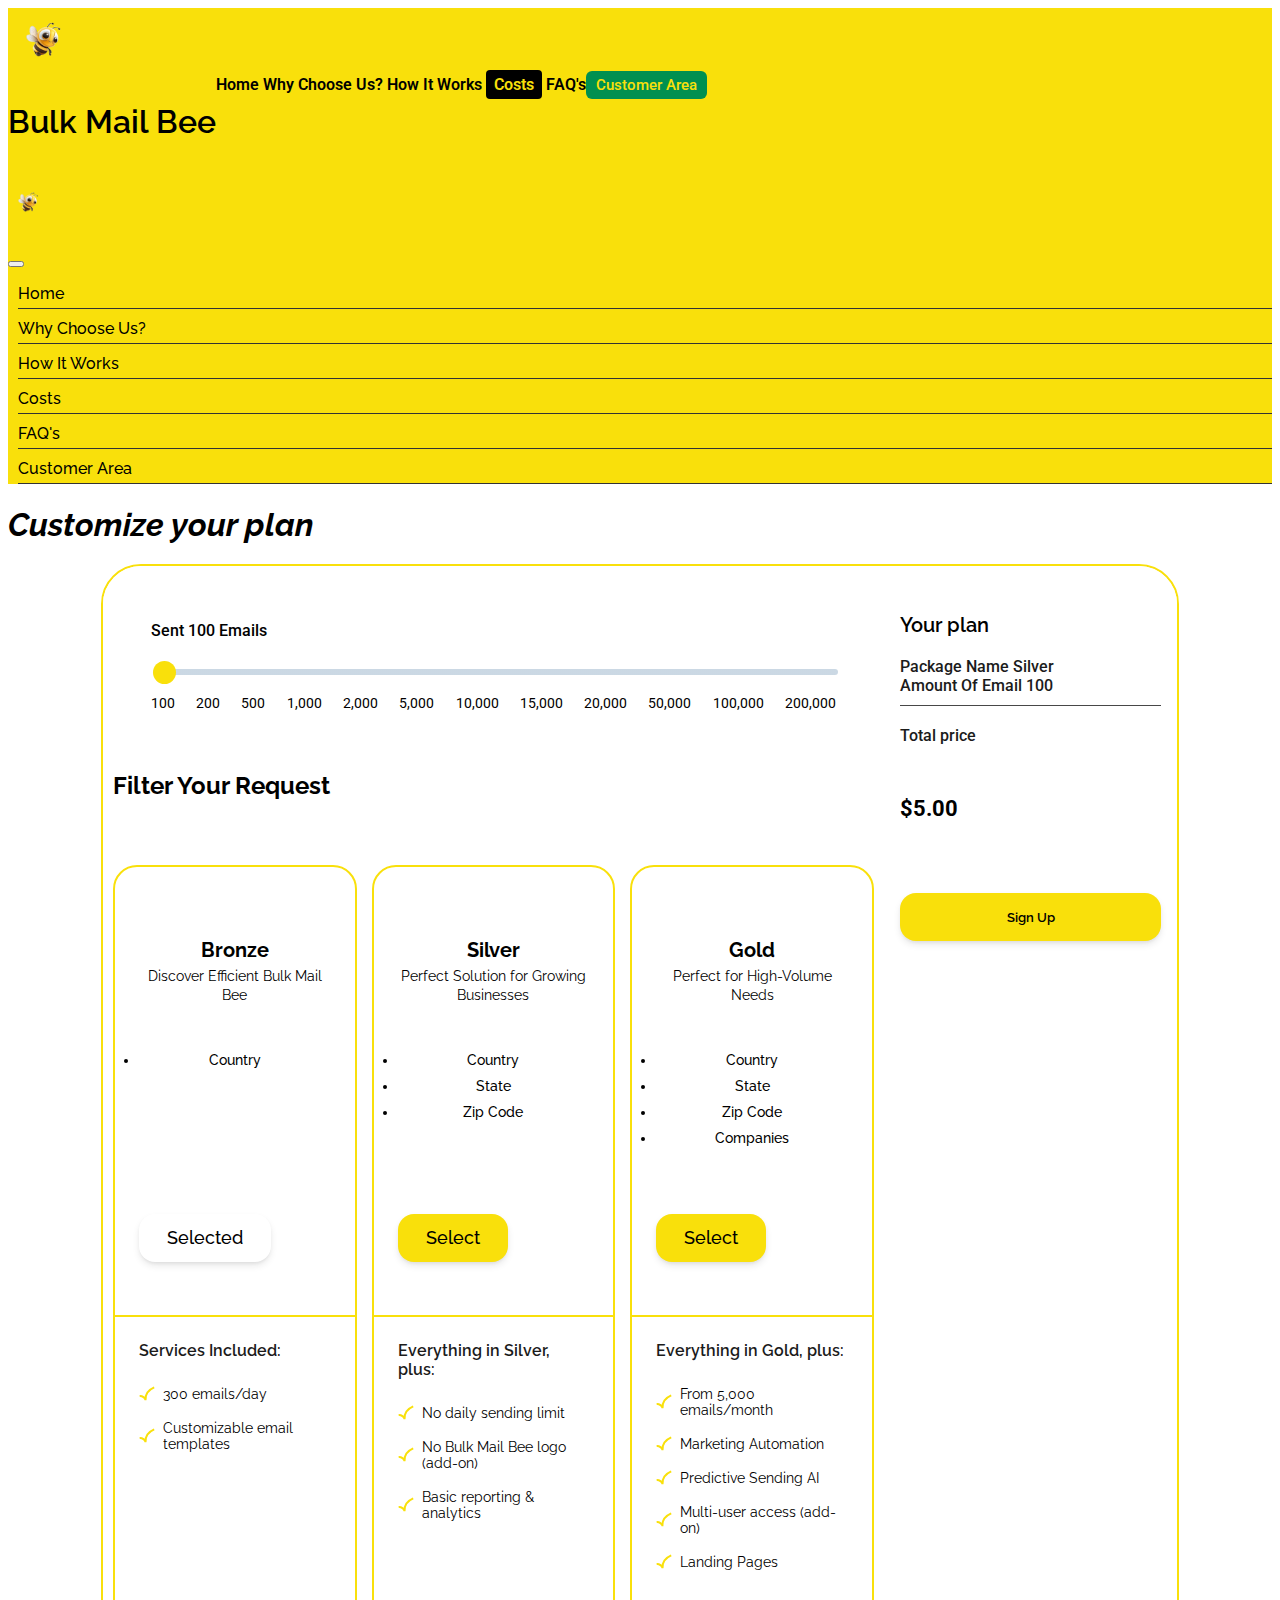
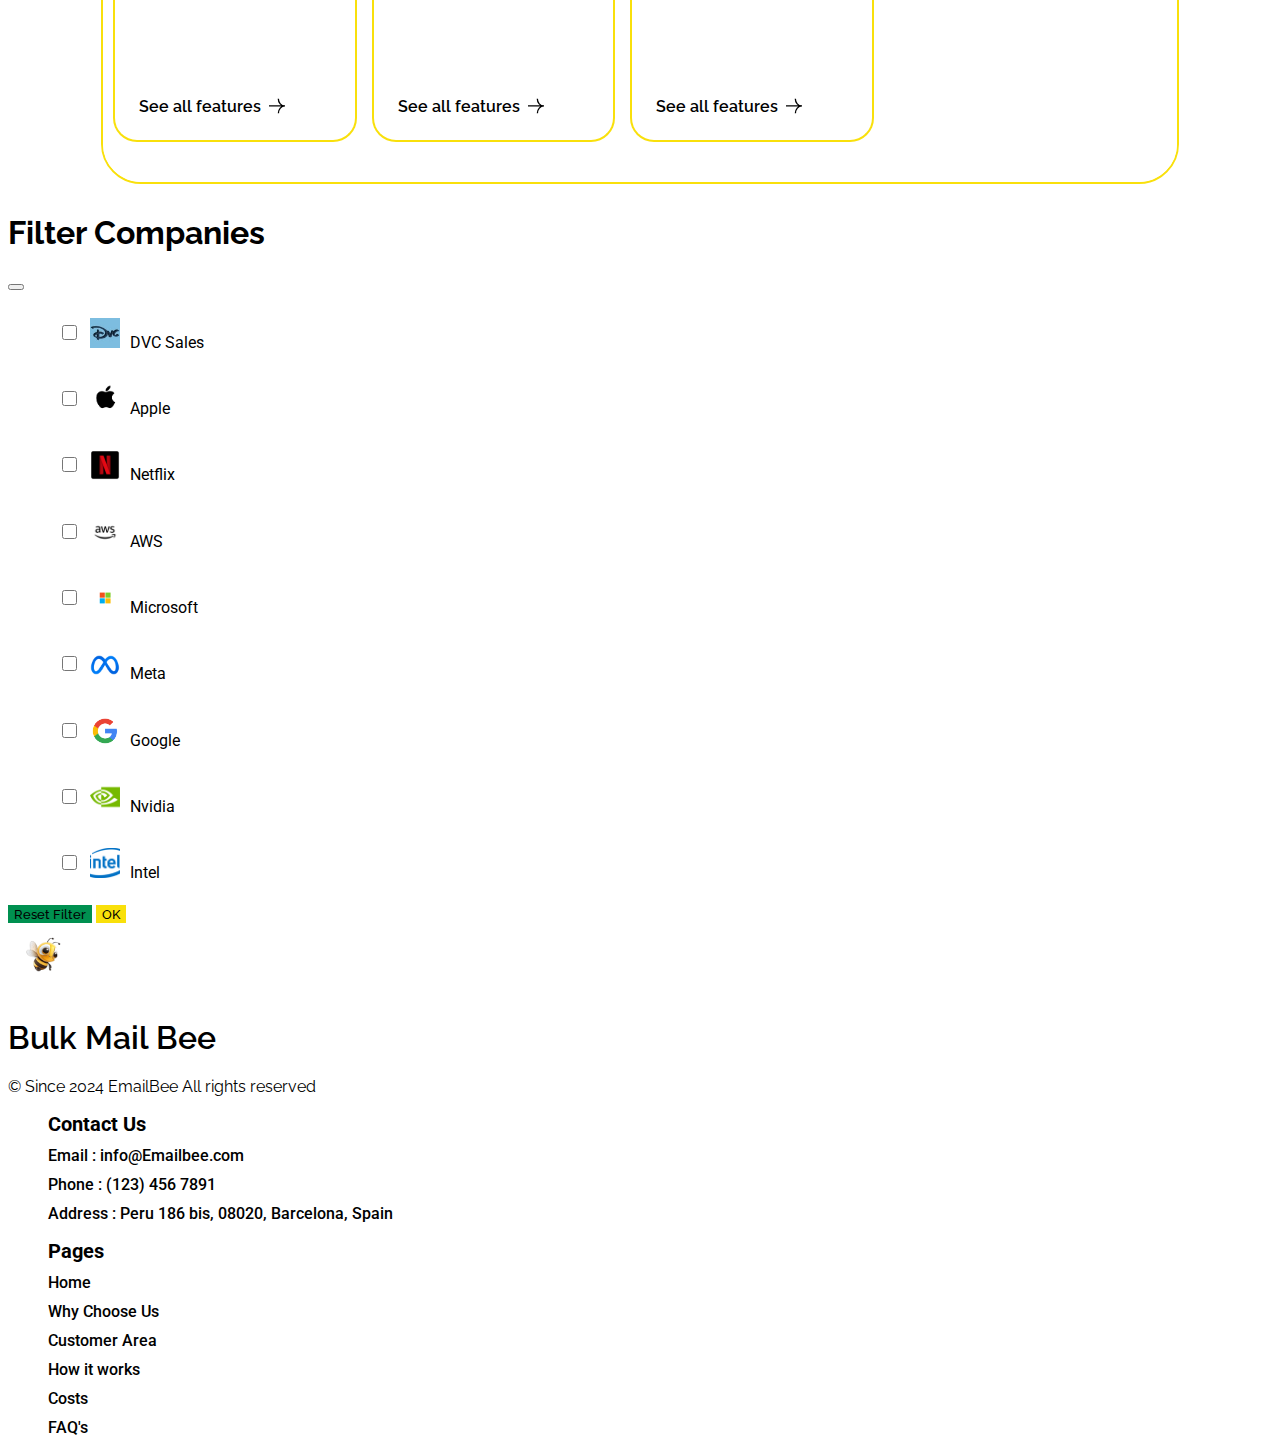
<file: costs.html>
<!doctype html>
<html lang="en">
    <head>
        <title>Bulk Mail Bee</title>
        <!-- Required meta tags -->
        <meta charset="utf-8" />
        <meta
            name="viewport"
            content="width=device-width, initial-scale=1, shrink-to-fit=no"
        />
<link rel="stylesheet" href="style.css">
<link rel="stylesheet" href="pricing-2.css">
<link rel="stylesheet" href="pricing.css">
        <!-- Bootstrap CSS v5.2.1 -->
        <link rel="icon" type="image/x-icon" href="../abc.png">

        <link
            href="https://cdn.jsdelivr.net/npm/bootstrap@5.3.2/dist/css/bootstrap.min.css"
            rel="stylesheet"
            integrity="sha384-T3c6CoIi6uLrA9TneNEoa7RxnatzjcDSCmG1MXxSR1GAsXEV/Dwwykc2MPK8M2HN"
            crossorigin="anonymous"
        />
        <link rel="preconnect" href="https://fonts.googleapis.com">
<link rel="preconnect" href="https://fonts.gstatic.com" crossorigin>
<link href="https://fonts.googleapis.com/css2?family=Raleway:ital,wght@0,100..900;1,100..900&family=Roboto:ital,wght@0,100;0,300;0,400;0,500;0,700;0,900;1,100;1,300;1,400;1,500;1,700;1,900&display=swap" rel="stylesheet">
 
<link rel="stylesheet" href="https://cdn.jsdelivr.net/npm/bootstrap-icons@1.11.3/font/bootstrap-icons.css">
</head>

    <body>
        <header>
            <div class="container">
                  <div class="col-lg-4 d-flex justify-content-normal align-items-center">
            <img height="70px" src="logo.gif" alt="not found">
            <h1 class="mt-3">Bulk Mail Bee</h1>
          </div>
          <div class="col-lg-6 d-flex justify-content-normal align-items-center gap-4">
            <a href="index.html" > Home</a>
            <a href="whychooseus.html" >Why Choose Us?</a>
            <a href="HowItWorks.html">How It Works</a>
            <a href="costs.html" class="active">Costs</a>
            <a href="faqs.html">FAQ's</a>
          </div> 
          <div class="col-lg-2">
            <button onclick="window.location='login.html'">Customer Area</button>
          </div>       
            </div>
            <div class="respo-header">
                <div class="d-flex">
                    <img height="50px" src="logo.gif" alt="not">
                    <h1 class="mt-3">Bulk Mail Bee</h1>
                </div>
                
                <a  data-bs-toggle="offcanvas" href="#offcanvasExample" role="button" aria-controls="offcanvasExample" class="text-black"><i class="bi bi-list"></i></a>
            </div>
            <div class="offcanvas offcanvas-start" tabindex="-1" id="offcanvasExample" aria-labelledby="offcanvasExampleLabel">
                <div class="offcanvas-header">
                  <h5 class="offcanvas-title" id="offcanvasExampleLabel"><img src="logo.gif" alt="not" height="40px"></h5>
                  <button type="button" class="btn-close" data-bs-dismiss="offcanvas" aria-label="Close"></button>
                </div>
                <div class="offcanvas-body">
                  <div>
                 <ul>
                    <li onclick="window.location='index.html'">  Home  </li>
                    <li onclick="window.location='whychooseus.html'">Why Choose Us?</li>
                    <li onclick="window.location='HowItWorks.html'">How It Works</li>
                    <li onclick="window.location='costs.html'">Costs</li>
                    <li onclick="window.location='faqs.html'">FAQ's</li>
                    <li onclick="window.location='login.html'">Customer Area</li>
                 </ul>
                  </div>
         
                </div>
              </div>
        </header>
        <main>

        <section id="pricing" class="section-5 container mt-3 pt-2 pb-4">
            <h1 class="text-center">Customize your plan</h1>
            <div class="pricing-parent mt-5">
                <div class="pricing-main">
                    <div class="pricing-main-2">
                        <div class="pricing-main-3">
                           
                            <div class="price-range-main">
                             
                                <p id="selectedAmount" class="text-center fw-bolder mt-5" style="color: #000"></p>
                                <div class="range-container">
                                    <input type="range" min="0" max="6" value="0" class="range-slider2" id="priceRange">
                                    <div class="range-ticks"></div>
                                </div>
                            </div>
                            <h2 class="text-center fw-bold">Filter Your Request</h2>
                            <div class="tabs-parent">

                                <div class="tabs-content-main">
                                    <div class="tabs-content">
                                        <div class="pricing-card-main">
                                            <div class="pricing-card">
                                                <div>
                                                    <h6>Bronze</h6>
                                                    <span>Discover Efficient Bulk Mail Bee</span>
                                                </div>
                                                <div class="d-flex flex-column gap-lg-1 w-100 align-items-center">
                                                    <div class="tabs-main-content">
                                                        <ul>
                                                            <li>Country</li>
                                                 
                                                        </ul>
                                                    </div>
                                                 
                                                    <div>
                                                        <button class="active" >
                                                            <span>Selected</span>
                                                        </button>
                                                    </div>
                                                </div>
                                            </div>
                                            <div class="pricing-features">
                                                <div class="pricing-features-content">
                                                    <span>Services Included:</span>
                                                    <ul>
                                                        <li>
                                                            <img src="ticks.svg" alt=" not found">
                                                            <span>300 emails/day</span>
                                                        </li>
                                                        <li>
                                                            <img src="ticks.svg" alt=" not found">
                                                            <span>Customizable email templates</span>
                                                        </li>
                                                    </ul>
                                                </div>
                                                <a href="#">
                                                    <span>See all features</span>
                                                    <svg width="16" height="16" viewBox="0 0 24 22" fill="none" class="dist_marketing-link__icon--sm__ywAFO dist_marketing-link__end__nGkHI"><path d="M23.6833 10.9252C18.3838 10.9252 14.0972 15.8107 14.0972 21.8506M23.5861 10.9253C18.2866 10.9253 14 6.0398 14 -6.10352e-05M24 10.9253H0" stroke="currentColor" stroke-width="2"></path></svg>
                                                </a>
                                            </div>
                                        </div>
                                        <div class="pricing-card-main">
                                            <div class="pricing-card">
                                                <div>
                                                    <h6>Silver</h6>
                                                    <span>Perfect Solution for Growing Businesses</span>
                                                </div>
                                                <div class="d-flex flex-column gap-lg-1 w-100 align-items-center">
                                                    <div class="tabs-main-content">
                                                        <ul>
                                                            <li>Country</li>
                                                            <li>State</li>
                                                            <li>Zip Code</li>
                                                        </ul>
                                                    </div>
                                              
                                                    <div>
                                                        <button >
                                                            <span>Select</span>
                                                        </button>
                                                    </div>
                                                </div>
                                            </div>
                                            <div class="pricing-features">
                                                <div class="pricing-features-content">
                                                    <span>Everything in Silver, plus:</span>
                                                    <ul>
                                                        <li>
                                                            <img src="ticks.svg" alt=" not found">
                                                            <span>No daily sending limit</span>
                                                        </li>
                                                        <li>
                                                            <img src="ticks.svg" alt=" not found">
                                                            <span>No Bulk Mail Bee logo (add-on)</span>
                                                        </li>
                                                        <li>
                                                            <img src="ticks.svg" alt=" not found">
                                                            <span>Basic reporting & analytics</span>
                                                        </li>
                                                    </ul>
                                                </div>
                                                <a href="#">
                                                    <span>See all features</span>
                                                    <svg width="16" height="16" viewBox="0 0 24 22" fill="none" class="dist_marketing-link__icon--sm__ywAFO dist_marketing-link__end__nGkHI"><path d="M23.6833 10.9252C18.3838 10.9252 14.0972 15.8107 14.0972 21.8506M23.5861 10.9253C18.2866 10.9253 14 6.0398 14 -6.10352e-05M24 10.9253H0" stroke="currentColor" stroke-width="2"></path></svg>
                                                </a>
                                            </div>
                                        </div>
                                        <div class="pricing-card-main">
                                            <div class="pricing-card">
                                                <div>
                                                    <h6>Gold</h6>
                                                    <span>Perfect for High-Volume Needs</span>
                                                </div>
                                                <div class="d-flex flex-column gap-lg-1 w-100 align-items-center">
                                                    <div class="tabs-main-content">
                                                        <ul>
                                                            <li>Country</li>
                                                            <li>State</li>
                                                            <li>Zip Code</li>
                                                            <li>Companies</li>
                                                        </ul>
                                                    </div>
                                              
                                                    <div>
                                                        <button data-bs-toggle="modal" data-bs-target="#exampleModal">
                                                            <span>Select</span>
                                                        </button>
                                                    </div>
                                                </div>
                                            </div>
                                            <div class="pricing-features">
                                                <div class="pricing-features-content">
                                                    <span>Everything in Gold, plus:</span>
                                                    <ul>
                                                        <li>
                                                            <img src="ticks.svg" alt=" not found">
                                                            <span>From 5,000 emails/month</span>
                                                        </li>
                                                        <li>
                                                            <img src="ticks.svg" alt=" not found">
                                                            <span>Marketing Automation</span>
                                                        </li>
                                                        <li>
                                                            <img src="ticks.svg" alt=" not found">
                                                            <span>Predictive Sending AI</span>
                                                        </li>
                                                        <li>
                                                            <img src="ticks.svg" alt=" not found">
                                                            <span>Multi-user access (add-on)</span>
                                                        </li>
                                                        <li>
                                                            <img src="ticks.svg" alt=" not found">
                                                            <span>Landing Pages</span>
                                                        </li>
                                                    </ul>
                                                </div>
                                                <a href="#">
                                                    <span>See all features</span>
                                                    <svg width="16" height="16" viewBox="0 0 24 22" fill="none" class="dist_marketing-link__icon--sm__ywAFO dist_marketing-link__end__nGkHI"><path d="M23.6833 10.9252C18.3838 10.9252 14.0972 15.8107 14.0972 21.8506M23.5861 10.9253C18.2866 10.9253 14 6.0398 14 -6.10352e-05M24 10.9253H0" stroke="currentColor" stroke-width="2"></path></svg>
                                                </a>
                                            </div>
                                        </div>
                                        
            
                                    
                                    </div>
                                  
                             
                                </div>
                                </div>
                        </div>
                    </div>
                </div>
                <div class="pricing-2">
    <div class="pricing-2-main">
        <div class="mt-lg-2">
            <p class="text-center fw-bold">Your plan</p>
            <div class="mt-4">
                <div class="pb-2 d-flex justify-content-between">
                    <span >Package Name</span>
                    <span id="package-name">
                    Silver</span>
                </div>
                <div class="pb-2 d-flex justify-content-between">
                    <span>Amount Of Email</span>
                    <span id="pricing-amount-2">
                        5,000</span>
                </div>
                
            </div>
            <div class="d-flex justify-content-between plan-3">
                <div>
                    <span>Total price</span>
                
                </div>
                <div>
                    <h6 id="pricing-amount">$5.00</h6>
                </div>
            </div>
            <button  onclick="location.replace('register.html')">Sign Up</button>
        </div>
    </div>
                </div>
            </div>
        </section>
        <div class="modal fade" id="exampleModal" tabindex="-1" aria-labelledby="exampleModalLabel" aria-hidden="true">
            <div class="modal-dialog modal-dialog-centered">
              <div class="modal-content">
                <div class="modal-header">
                  <h1 class="modal-title fs-5 fw-bolder text-capitalize" id="exampleModalLabel">Filter Companies</h1>
                  <button type="button" class="btn-close" data-bs-dismiss="modal" aria-label="Close"></button>
                </div>
                <div class="modal-body flex-wrap d-flex justify-content-between">
                <div>
                    <ul>
                        <li>
                            <input type="checkbox">
                            <img src="assets/logos/dvc-favicon.jpg" alt="not found">
                            <p>DVC Sales</p>
                        </li>
                        <li>
                            <input type="checkbox">
                            <img src="assets/logos/apple.png" alt="not found">
                            <p>Apple</p>
                        </li>
                        <li>
                            <input type="checkbox">
                            <img src="assets/logos/netflix.png" alt="not found">
                            <p>Netflix</p>
                        </li>
                    </ul>
                </div>
                <div>
                    <ul>
                        <li>
                            <input type="checkbox">
                            <img src="assets/logos/aws.png" alt="not found">
                            <p>AWS</p>
                        </li>
                        <li>
                            <input type="checkbox">
                            <img src="assets/logos/micros.png" alt="not found">
                            <p>Microsoft</p>
                        </li>
                        <li>
                            <input type="checkbox">
                            <img src="assets/logos/meta.png" alt="not found">
                            <p>Meta</p>
                        </li>
                    </ul>
                </div>
                <div>
                    <ul>
                        <li>
                            <input type="checkbox">
                            <img src="assets/logos/google.png" alt="not found">
                            <p>Google</p>
                        </li>
                        <li>
                            <input type="checkbox">
                            <img src="assets/logos/nvidia.png" alt="not found">
                            <p>Nvidia</p>
                        </li>
                        <li>
                            <input type="checkbox">
                            <img src="assets/logos/intel.png" alt="not found">
                            <p>Intel</p>
                        </li>
                    </ul>
                </div>
                </div>
                <div class="modal-footer">
                  <button type="button" class="btn btn-secondary reset-btn" >Reset Filter</button>
                  <button type="button" class="btn btn-primary ok-btn" data-bs-dismiss="modal">OK</button>
                </div>
              </div>
            </div>
          </div>
        </main>
        <footer class="container d-flex flex-wrap mt-4">
           <div class="col-lg-4 col-md-6 col-sm-6 col-12 ">
            
            <div class="d-flex justify-content-normal align-items-center">
                <img height="70px" src="logo.gif" alt="not found">
                <h1 class="mt-3">Bulk Mail Bee</h1>
            </div>
            <p>© Since 2024 EmailBee All rights reserved</p>
          </div>
          <div class="col-lg-4 col-md-6 col-sm-6 col-12">
            <ul>
                <li class="active">Contact Us</li>
                <li>Email : info@Emailbee.com</li>
                <li>Phone : (123) 456 7891</li>
                <li>Address : Peru 186 bis, 08020, Barcelona, Spain</li>
            </ul>
          </div>
          <div class="col-lg-4 col-md-6 col-sm-6 col-12">
            <ul>
                <li class="active">Pages</li>
                <li>Home</li>
                <li>Why Choose Us</li>
                <li>Customer Area</li>
                <li>How it works</li>
                <li>Costs</li>
                <li>FAQ's</li>
            </ul>
          </div>

        </footer>
        <script src="script.js"></script>
<script src="pricing.js"></script>

<script>
     document.querySelector('.reset-btn').addEventListener('click', function() {
        const checkboxes = document.querySelectorAll('.modal-body input[type="checkbox"]');
        checkboxes.forEach(function(checkbox) {
            checkbox.checked = false;
        });
    });
</script>
   
        <!-- Bootstrap JavaScript Libraries -->
        <script
            src="https://cdn.jsdelivr.net/npm/@popperjs/core@2.11.8/dist/umd/popper.min.js"
            integrity="sha384-I7E8VVD/ismYTF4hNIPjVp/Zjvgyol6VFvRkX/vR+Vc4jQkC+hVqc2pM8ODewa9r"
            crossorigin="anonymous"
        ></script>

        <script
            src="https://cdn.jsdelivr.net/npm/bootstrap@5.3.2/dist/js/bootstrap.min.js"
            integrity="sha384-BBtl+eGJRgqQAUMxJ7pMwbEyER4l1g+O15P+16Ep7Q9Q+zqX6gSbd85u4mG4QzX+"
            crossorigin="anonymous"
        ></script>
    </body>
</html>
</file>
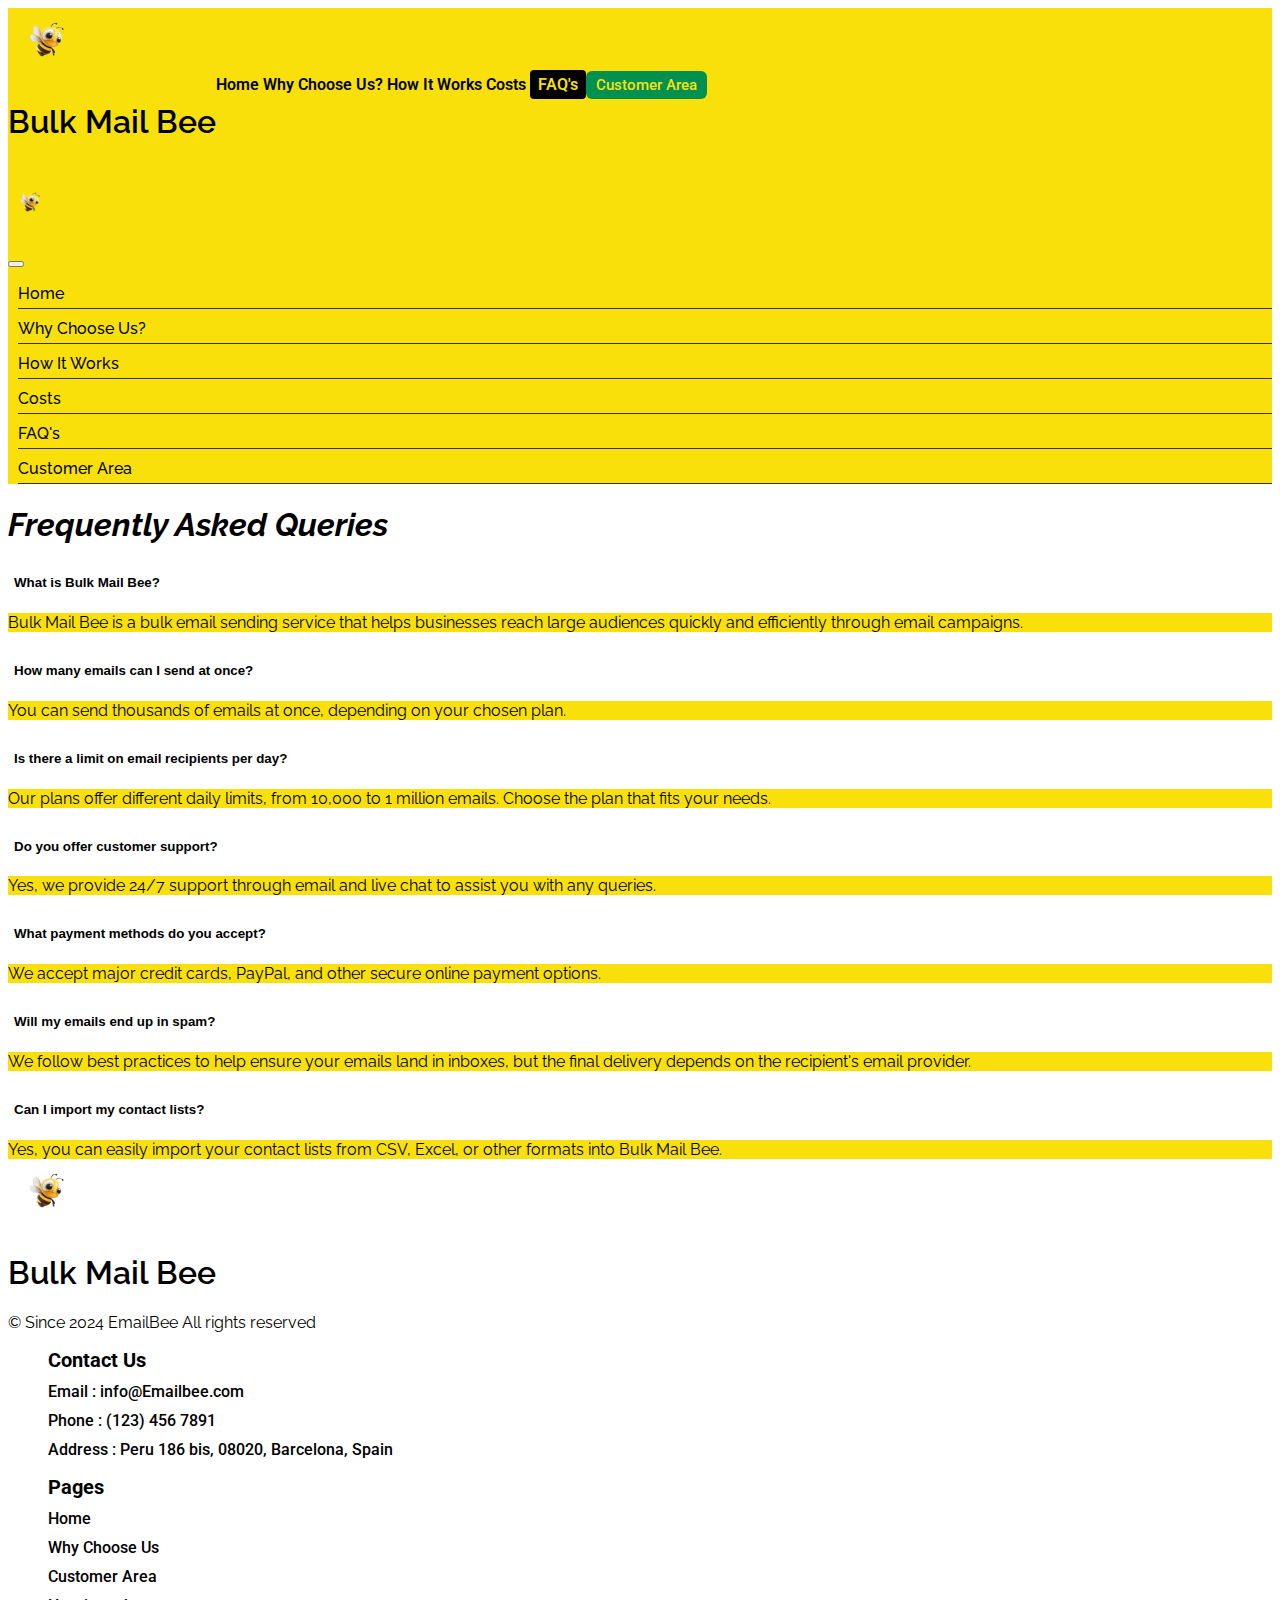
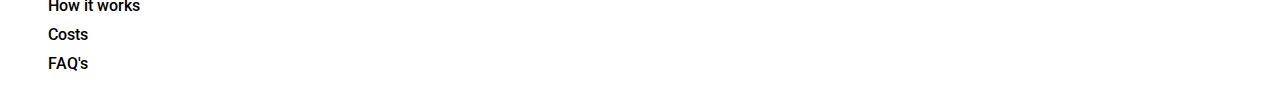
<file: faqs.html>
<!doctype html>
<html lang="en">
    <head>
        <title>Bulk Mail Bee</title>
        <!-- Required meta tags -->
        <meta charset="utf-8" />
        <meta
            name="viewport"
            content="width=device-width, initial-scale=1, shrink-to-fit=no"
        />
<link rel="stylesheet" href="style.css">
<link rel="stylesheet" href="pricing-2.css">
<link rel="stylesheet" href="pricing.css">
        <!-- Bootstrap CSS v5.2.1 -->
        <link rel="icon" type="image/x-icon" href="../abc.png">

        <link
            href="https://cdn.jsdelivr.net/npm/bootstrap@5.3.2/dist/css/bootstrap.min.css"
            rel="stylesheet"
            integrity="sha384-T3c6CoIi6uLrA9TneNEoa7RxnatzjcDSCmG1MXxSR1GAsXEV/Dwwykc2MPK8M2HN"
            crossorigin="anonymous"
        />
        <link rel="preconnect" href="https://fonts.googleapis.com">
<link rel="preconnect" href="https://fonts.gstatic.com" crossorigin>
<link href="https://fonts.googleapis.com/css2?family=Raleway:ital,wght@0,100..900;1,100..900&family=Roboto:ital,wght@0,100;0,300;0,400;0,500;0,700;0,900;1,100;1,300;1,400;1,500;1,700;1,900&display=swap" rel="stylesheet">
 
<link rel="stylesheet" href="https://cdn.jsdelivr.net/npm/bootstrap-icons@1.11.3/font/bootstrap-icons.css">
</head>

    <body>
        <header>
            <div class="container">
                  <div class="col-lg-4 d-flex justify-content-normal align-items-center">
            <img height="70px" src="logo.gif" alt="not found">
            <h1 class="mt-3">Bulk Mail Bee</h1>
          </div>
          <div class="col-lg-6 d-flex justify-content-normal align-items-center gap-4">
            <a href="index.html" > Home</a>
            <a href="whychooseus.html" >Why Choose Us?</a>
            <a href="HowItWorks.html">How It Works</a>
            <a href="costs.html">Costs</a>
            <a href="faqs.html" class="active">FAQ's</a>
          </div> 
          <div class="col-lg-2">
            <button onclick="window.location='login.html'">Customer Area</button>
          </div>       
            </div>
            <div class="respo-header">
                <div class="d-flex">
                    <img height="50px" src="logo.gif" alt="not">
                    <h1 class="mt-3">Bulk Mail Bee</h1>
                </div>
                
                <a  data-bs-toggle="offcanvas" href="#offcanvasExample" role="button" aria-controls="offcanvasExample" class="text-black"><i class="bi bi-list"></i></a>
            </div>
            <div class="offcanvas offcanvas-start" tabindex="-1" id="offcanvasExample" aria-labelledby="offcanvasExampleLabel">
                <div class="offcanvas-header">
                  <h5 class="offcanvas-title" id="offcanvasExampleLabel"><img src="logo.gif" alt="not" height="40px"></h5>
                  <button type="button" class="btn-close" data-bs-dismiss="offcanvas" aria-label="Close"></button>
                </div>
                <div class="offcanvas-body">
                  <div>
                 <ul>
                  <li onclick="window.location='index.html'">  Home  </li>
                  <li onclick="window.location='whychooseus.html'">Why Choose Us?</li>
                  <li onclick="window.location='HowItWorks.html'">How It Works</li>
                  <li onclick="window.location='costs.html'">Costs</li>
                  <li onclick="window.location='faqs.html'">FAQ's</li>
                  <li onclick="window.location='login.html'">Customer Area</li>
                 </ul>
                  </div>
         
                </div>
              </div>
        </header>
        <main>

     <section class="container pt-5 pb-5 section-6">
    <h1 class="text-center">Frequently Asked Queries</h1>   
    <div class="accordion accordion-flush mt-5" id="accordionFlushExample">
        <div class="accordion-item">
          <h2 class="accordion-header">
            <button class="accordion-button collapsed" type="button" data-bs-toggle="collapse" data-bs-target="#flush-collapseOne" aria-expanded="false" aria-controls="flush-collapseOne">
                What is Bulk Mail Bee?
            </button>
          </h2>
          <div id="flush-collapseOne" class="accordion-collapse collapse" data-bs-parent="#accordionFlushExample">
            <div class="accordion-body">Bulk Mail Bee is a bulk email sending service that helps businesses reach large audiences quickly and efficiently through email campaigns.
          </div>
        </div>
        <div class="accordion-item">
          <h2 class="accordion-header">
            <button class="accordion-button collapsed" type="button" data-bs-toggle="collapse" data-bs-target="#flush-collapseTwo" aria-expanded="false" aria-controls="flush-collapseTwo">
                How many emails can I send at once?
            </button>
          </h2>
          <div id="flush-collapseTwo" class="accordion-collapse collapse" data-bs-parent="#accordionFlushExample">
            <div class="accordion-body">You can send thousands of emails at once, depending on your chosen plan.
</div>
          </div>
        </div>
        <div class="accordion-item">
          <h2 class="accordion-header">
            <button class="accordion-button collapsed" type="button" data-bs-toggle="collapse" data-bs-target="#flush-collapseThree" aria-expanded="false" aria-controls="flush-collapseThree">
                Is there a limit on email recipients per day?
            </button>
          </h2>
          <div id="flush-collapseThree" class="accordion-collapse collapse" data-bs-parent="#accordionFlushExample">
            <div class="accordion-body">Our plans offer different daily limits, from 10,000 to 1 million emails. Choose the plan that fits your needs.</div>
          </div>
        </div>
        <div class="accordion-item">
            <h2 class="accordion-header">
              <button class="accordion-button collapsed" type="button" data-bs-toggle="collapse" data-bs-target="#flush-collapseFour" aria-expanded="false" aria-controls="flush-collapseFour">
                Do you offer customer support?
              </button>
            </h2>
            <div id="flush-collapseFour" class="accordion-collapse collapse" data-bs-parent="#accordionFlushExample">
              <div class="accordion-body">Yes, we provide 24/7 support through email and live chat to assist you with any queries.</div>
            </div>
          </div>
          <div class="accordion-item">
            <h2 class="accordion-header">
              <button class="accordion-button collapsed" type="button" data-bs-toggle="collapse" data-bs-target="#flush-collapseFive" aria-expanded="false" aria-controls="flush-collapseFive">
                What payment methods do you accept?
              </button>
            </h2>
            <div id="flush-collapseFive" class="accordion-collapse collapse" data-bs-parent="#accordionFlushExample">
              <div class="accordion-body">We accept major credit cards, PayPal, and other secure online payment options.</div>
            </div>
          </div>
          <div class="accordion-item">
            <h2 class="accordion-header">
              <button class="accordion-button collapsed" type="button" data-bs-toggle="collapse" data-bs-target="#flush-collapseSix" aria-expanded="false" aria-controls="flush-collapseSix">
                Will my emails end up in spam?

              </button>
            </h2>
            <div id="flush-collapseSix" class="accordion-collapse collapse" data-bs-parent="#accordionFlushExample">
              <div class="accordion-body">We follow best practices to help ensure your emails land in inboxes, but the final delivery depends on the recipient's email provider.</div>
            </div>
          </div>
        <div class="accordion-item">
            <h2 class="accordion-header">
              <button class="accordion-button collapsed" type="button" data-bs-toggle="collapse" data-bs-target="#flush-collapseSeven" aria-expanded="false" aria-controls="flush-collapseSeven">
                
                Can I import my contact lists?
              </button>
            </h2>
            <div id="flush-collapseSeven" class="accordion-collapse collapse" data-bs-parent="#accordionFlushExample">
              <div class="accordion-body">Yes, you can easily import your contact lists from CSV, Excel, or other formats into Bulk Mail Bee.</div>
            </div>
          </div>
      </div> 
    </section>
        </main>
        <footer class="container d-flex flex-wrap mt-4">
           <div class="col-lg-4 col-md-6 col-sm-6 col-12 ">
            
            <div class="d-flex justify-content-normal align-items-center">
                <img height="70px" src="logo.gif" alt="not found">
                <h1 class="mt-3">Bulk Mail Bee</h1>
            </div>
            <p>© Since 2024 EmailBee All rights reserved</p>
          </div>
          <div class="col-lg-4 col-md-6 col-sm-6 col-12">
            <ul>
                <li class="active">Contact Us</li>
                <li>Email : info@Emailbee.com</li>
                <li>Phone : (123) 456 7891</li>
                <li>Address : Peru 186 bis, 08020, Barcelona, Spain</li>
            </ul>
          </div>
          <div class="col-lg-4 col-md-6 col-sm-6 col-12">
            <ul>
                <li class="active">Pages</li>
                <li>Home</li>
                <li>Why Choose Us</li>
                <li>Customer Area</li>
                <li>How it works</li>
                <li>Costs</li>
                <li>FAQ's</li>
            </ul>
          </div>

        </footer>
        <script src="script.js"></script>
<script src="pricing.js"></script>

<script>
     document.querySelector('.reset-btn').addEventListener('click', function() {
        const checkboxes = document.querySelectorAll('.modal-body input[type="checkbox"]');
        checkboxes.forEach(function(checkbox) {
            checkbox.checked = false;
        });
    });
</script>
   
        <!-- Bootstrap JavaScript Libraries -->
        <script
            src="https://cdn.jsdelivr.net/npm/@popperjs/core@2.11.8/dist/umd/popper.min.js"
            integrity="sha384-I7E8VVD/ismYTF4hNIPjVp/Zjvgyol6VFvRkX/vR+Vc4jQkC+hVqc2pM8ODewa9r"
            crossorigin="anonymous"
        ></script>

        <script
            src="https://cdn.jsdelivr.net/npm/bootstrap@5.3.2/dist/js/bootstrap.min.js"
            integrity="sha384-BBtl+eGJRgqQAUMxJ7pMwbEyER4l1g+O15P+16Ep7Q9Q+zqX6gSbd85u4mG4QzX+"
            crossorigin="anonymous"
        ></script>
    </body>
</html>
</file>
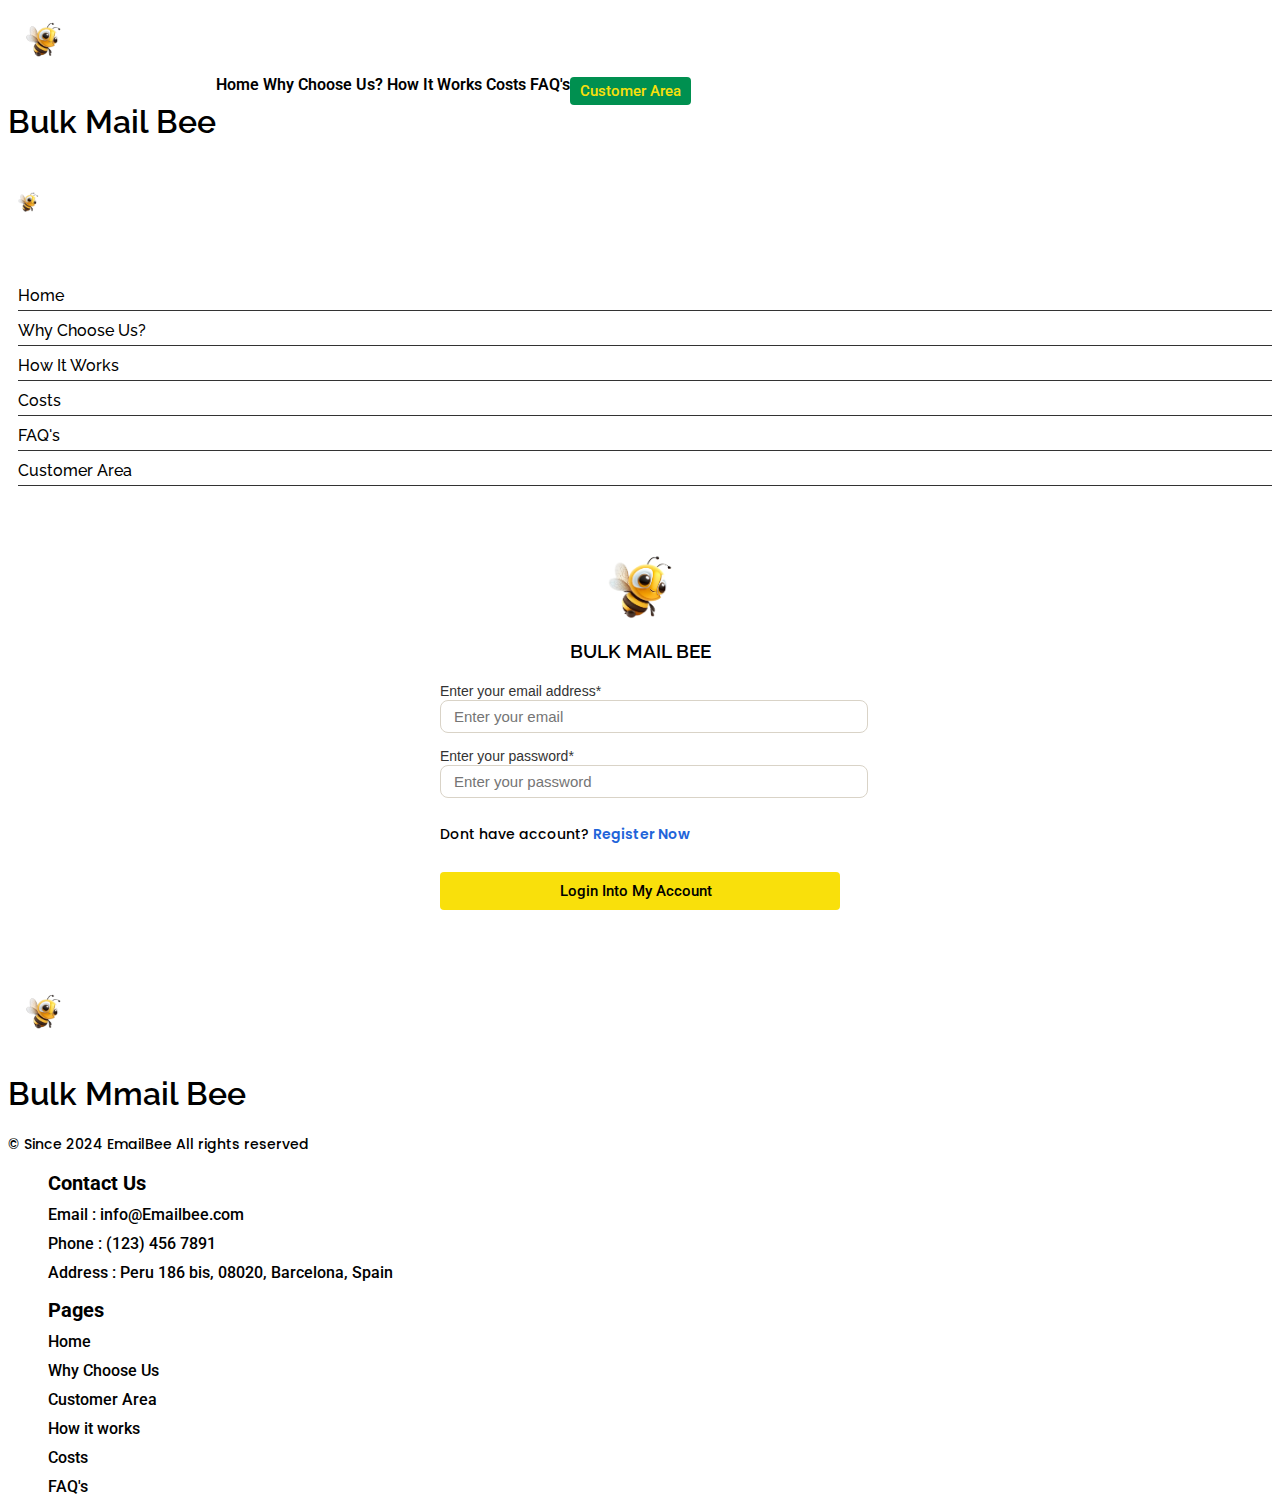
<file: login.html>
<!DOCTYPE html>
<html lang="en">
<head>
    <meta charset="UTF-8">
    <meta name="viewport" content="width=device-width, initial-scale=1.0">
    <title>Bulk Mail Bee</title>
    <link href="https://fonts.googleapis.com/css2?family=Montserrat:ital,wght@0,100..900;1,100..900&family=Poppins:ital,wght@0,100;0,200;0,300;0,400;0,500;0,600;0,700;0,800;0,900;1,100;1,200;1,300;1,400;1,500;1,600;1,700;1,800;1,900&display=swap" rel="stylesheet">
    <link href="https://fonts.googleapis.com/css2?family=Montserrat:ital,wght@0,100..900;1,100..900&family=Poppins:ital,wght@0,100;0,200;0,300;0,400;0,500;0,600;0,700;0,800;0,900;1,100;1,200;1,300;1,400;1,500;1,600;1,700;1,800;1,900&display=swap" rel="stylesheet">
    <script src="https://www.google.com/recaptcha/api.js" async defer></script>
    <link rel="preconnect" href="https://fonts.googleapis.com" />
    <link rel="preconnect" href="https://fonts.gstatic.com" crossorigin />
    <link rel="preconnect" href="https://fonts.googleapis.com">
    <link rel="preconnect" href="https://fonts.gstatic.com" crossorigin>
    <link href="https://fonts.googleapis.com/css2?family=Raleway:ital,wght@0,100..900;1,100..900&family=Roboto:ital,wght@0,100;0,300;0,400;0,500;0,700;0,900;1,100;1,300;1,400;1,500;1,700;1,900&display=swap" rel="stylesheet">
    <link rel="stylesheet" href="https://cdn.jsdelivr.net/npm/bootstrap-icons@1.11.3/font/bootstrap-icons.css">
    <link
      href="https://fonts.googleapis.com/css2?family=Mukta:wght@200;300;400;500;600;700;800&family=Open+Sans:ital,wght@0,300..800;1,300..800&display=swap"
      rel="stylesheet"
    />
   <link rel="stylesheet" href="login.css">
   <link
   href="https://cdn.jsdelivr.net/npm/bootstrap@5.3.2/dist/css/bootstrap.min.css"
   rel="stylesheet"
   integrity="sha384-T3c6CoIi6uLrA9TneNEoa7RxnatzjcDSCmG1MXxSR1GAsXEV/Dwwykc2MPK8M2HN"
   crossorigin="anonymous"
/>
<link rel="icon" type="image/x-icon" href="../abc.png">

</head>
<header>
    <div class="container">
        <div class="col-lg-4 d-flex justify-content-normal align-items-center">
  <img height="70px" src="logo.gif" alt="not found">
  <h1 class="mt-3">Bulk Mail Bee</h1>
</div>
<div class="col-lg-6 d-flex justify-content-normal align-items-center gap-4">
  <a href="index.html" > Home</a>
            <a href="whychooseus.html" >Why Choose Us?</a>
            <a href="HowItWorks.html">How It Works</a>
            <a href="costs.html">Costs</a>
            <a href="faqs.html">FAQ's</a>
</div> 
<div class="col-lg-2">
  <button onclick="window.location='login.html'">Customer Area</button>
</div>       
  </div>
  <div class="respo-header">
    <div class="d-flex">
        <img height="50px" src="logo.gif" alt="not">
        <h1 class="mt-3">Bulk Mail Bee</h1>
    </div>
    
    <a  data-bs-toggle="offcanvas" href="#offcanvasExample" role="button" aria-controls="offcanvasExample" class="text-black"><i class="bi bi-list"></i></a>
</div>
<div class="offcanvas offcanvas-start" tabindex="-1" id="offcanvasExample" aria-labelledby="offcanvasExampleLabel">
    <div class="offcanvas-header">
      <h5 class="offcanvas-title" id="offcanvasExampleLabel"><img src="logo.gif" alt="not" height="40px"></h5>
      <button type="button" class="btn-close" data-bs-dismiss="offcanvas" aria-label="Close"></button>
    </div>
    <div class="offcanvas-body">
      <div>
     <ul>
      <li onclick="window.location='index.html'">  Home  </li>
      <li onclick="window.location='whychooseus.html'">Why Choose Us?</li>
      <li onclick="window.location='HowItWorks.html'">How It Works</li>
      <li onclick="window.location='costs.html'">Costs</li>
      <li onclick="window.location='faqs.html'">FAQ's</li>
      <li onclick="window.location='login.html'">Customer Area</li>
     </ul>
      </div>

    </div>
  </div>
</header>
<body>

<div class="container-fluid">
    <div class="row">


        <!-- Right Side with Form -->
        <div class="col-12 form-section">
            <div class="form-container">
                <div class="logo d-flex justify-content-center align-items-center gap-2">
                    <img src="abc.png" alt="Logo"  width="auto" height="70px">
                <h3>Bulk Mail Bee</h3>
                </div>
          
             

                <form id="register-form">

                    <div class="form-group">
                        <label for="email">Enter your email address*</label>
                        <input type="email" required   id="email" placeholder="Enter your email">
                    </div>
                    <div class="form-group">
                        <label for="password">Enter your password*</label>
                        <input type="password"  required id="password" placeholder="Enter your password">
                    </div>
                    <p class="mt-3">Dont have account?&nbsp;<a href="register.html">Register Now</a></p>
                    <button type="submit" class="btn-block">Login Into My Account
                       &nbsp; <div class="spinner" id="spinner"></div>
                    </button>
                </form>
            </div>
        </div>
    </div>
</div>
<footer class="container d-flex flex-wrap mt-0">
    <div class="col-lg-4 col-md-6 col-sm-6 col-12 ">
     
     <div class="d-flex justify-content-normal align-items-center">
         <img height="70px" src="logo.gif" alt="not found">
         <h1 class="mt-3">Bulk Mmail Bee</h1>
     </div>
     <p>© Since 2024 EmailBee All rights reserved</p>
   </div>
   <div class="col-lg-4 col-md-6 col-sm-6 col-12">
     <ul>
         <li class="active">Contact Us</li>
         <li>Email : info@Emailbee.com</li>
         <li>Phone : (123) 456 7891</li>
         <li>Address : Peru 186 bis, 08020, Barcelona, Spain</li>
     </ul>
   </div>
   <div class="col-lg-4 col-md-6 col-sm-6 col-12">
     <ul>
         <li class="active">Pages</li>
         <li>Home</li>
         <li>Why Choose Us</li>
         <li>Customer Area</li>
         <li>How it works</li>
         <li>Costs</li>
         <li>FAQ's</li>
     </ul>
   </div>

 </footer>
<script>

    document.getElementById('register-form').addEventListener('submit', function(event) {
            event.preventDefault(); 

            var spinner = document.getElementById('spinner');
            spinner.style.display = 'inline-block'; 


            setTimeout(function() {
       
                spinner.style.display = 'none'; 
                window.location="User/profile.html";
            }, 4000); 
        });
</script>
<script src="script.js"></script>
<script src="https://code.jquery.com/jquery-3.5.1.slim.min.js"></script>
<script
src="https://cdn.jsdelivr.net/npm/@popperjs/core@2.11.8/dist/umd/popper.min.js"
integrity="sha384-I7E8VVD/ismYTF4hNIPjVp/Zjvgyol6VFvRkX/vR+Vc4jQkC+hVqc2pM8ODewa9r"
crossorigin="anonymous"
></script>

<script
src="https://cdn.jsdelivr.net/npm/bootstrap@5.3.2/dist/js/bootstrap.min.js"
integrity="sha384-BBtl+eGJRgqQAUMxJ7pMwbEyER4l1g+O15P+16Ep7Q9Q+zqX6gSbd85u4mG4QzX+"
crossorigin="anonymous"
></script>
</body>
</html>
</file>
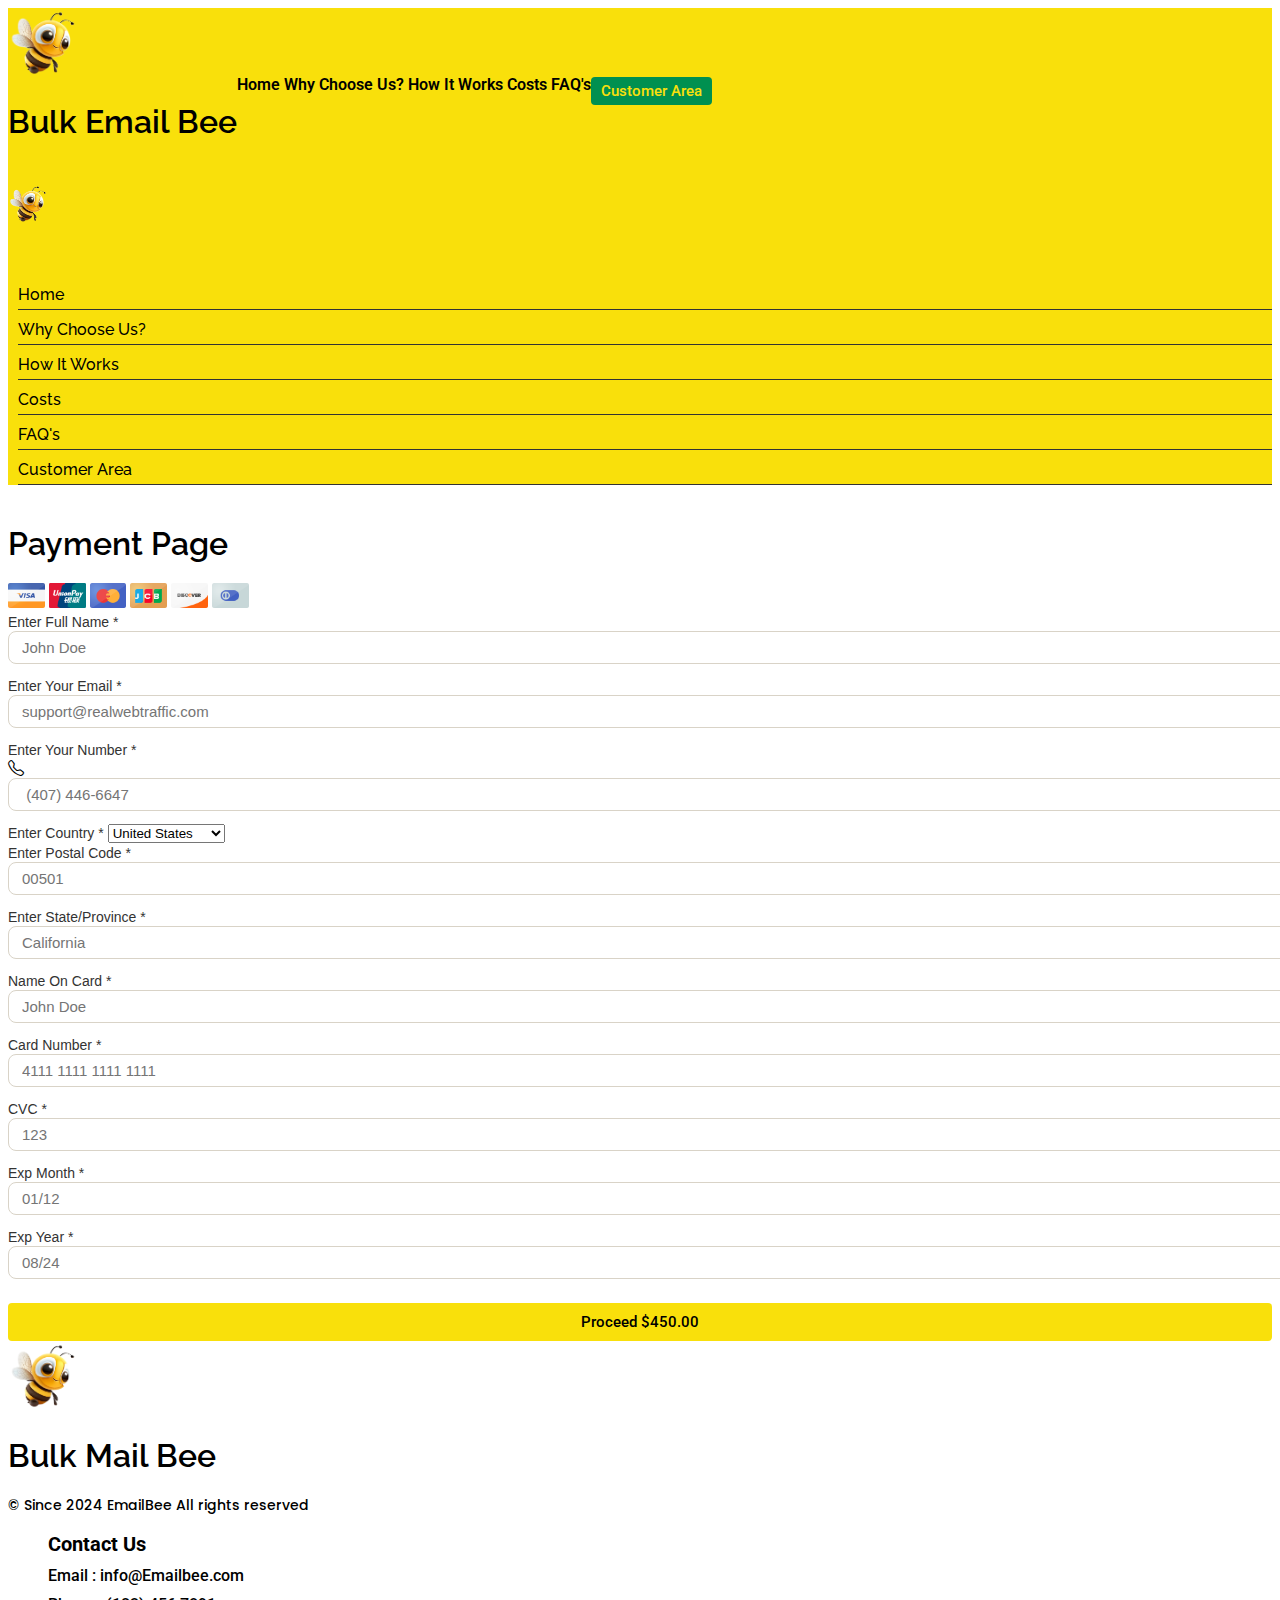
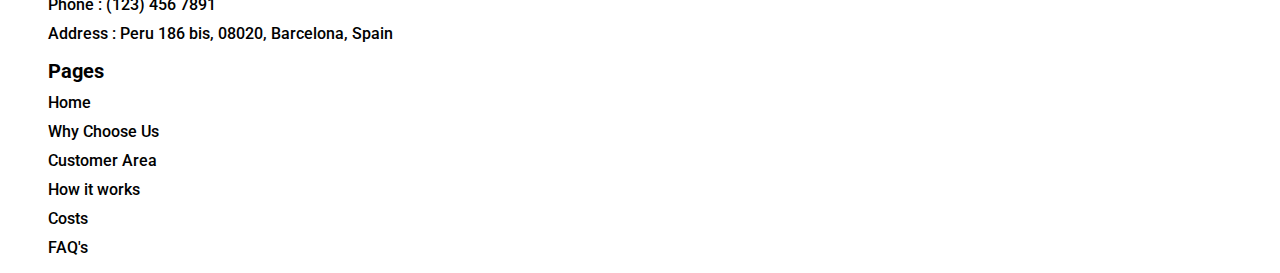
<file: payment.html>
<!DOCTYPE html>
<html lang="en">
<head>
    <meta charset="UTF-8">
    <meta name="viewport" content="width=device-width, initial-scale=1.0">
    <title>Bulk Mail Bee</title>
    <link rel="stylesheet" href="style.css">
    <link href="https://fonts.googleapis.com/css2?family=Montserrat:ital,wght@0,100..900;1,100..900&family=Poppins:ital,wght@0,100;0,200;0,300;0,400;0,500;0,600;0,700;0,800;0,900;1,100;1,200;1,300;1,400;1,500;1,600;1,700;1,800;1,900&display=swap" rel="stylesheet">
    <link href="https://fonts.googleapis.com/css2?family=Montserrat:ital,wght@0,100..900;1,100..900&family=Poppins:ital,wght@0,100;0,200;0,300;0,400;0,500;0,600;0,700;0,800;0,900;1,100;1,200;1,300;1,400;1,500;1,600;1,700;1,800;1,900&display=swap" rel="stylesheet">
    <script src="https://www.google.com/recaptcha/api.js" async defer></script>
    <link rel="preconnect" href="https://fonts.googleapis.com" />
    <link rel="preconnect" href="https://fonts.gstatic.com" crossorigin />
    <link rel="preconnect" href="https://fonts.googleapis.com">
    <link rel="preconnect" href="https://fonts.gstatic.com" crossorigin>
    <link href="https://fonts.googleapis.com/css2?family=Raleway:ital,wght@0,100..900;1,100..900&family=Roboto:ital,wght@0,100;0,300;0,400;0,500;0,700;0,900;1,100;1,300;1,400;1,500;1,700;1,900&display=swap" rel="stylesheet">
    <link rel="stylesheet" href="https://cdn.jsdelivr.net/npm/bootstrap-icons@1.11.3/font/bootstrap-icons.css">
    <link
      href="https://fonts.googleapis.com/css2?family=Mukta:wght@200;300;400;500;600;700;800&family=Open+Sans:ital,wght@0,300..800;1,300..800&display=swap"
      rel="stylesheet"
    />
   <link rel="stylesheet" href="login.css">
   <link
   href="https://cdn.jsdelivr.net/npm/bootstrap@5.3.2/dist/css/bootstrap.min.css"
   rel="stylesheet"
   integrity="sha384-T3c6CoIi6uLrA9TneNEoa7RxnatzjcDSCmG1MXxSR1GAsXEV/Dwwykc2MPK8M2HN"
   crossorigin="anonymous"
/>
</head>
<header>
    <div class="container">
        <div class="col-lg-4 d-flex justify-content-normal align-items-center">
  <img height="70px" src="abc.png" alt="not found">
  <h1 class="mt-3">Bulk Email Bee</h1>
</div>
<div class="col-lg-6 d-flex justify-content-normal align-items-center gap-4">
  <a href="index.html" > Home</a>
            <a href="whychooseus.html" >Why Choose Us?</a>
            <a href="HowItWorks.html">How It Works</a>
            <a href="costs.html">Costs</a>
            <a href="faqs.html">FAQ's</a>
</div> 
<div class="col-lg-2">
  <button onclick="window.location='login.html'">Customer Area</button>
</div>       
  </div>
  <div class="respo-header">
    <div class="d-flex">
        <img height="50px" src="abc.png" alt="not">
        <h1 class="mt-3">Bulk Mail Bee</h1>
    </div>
    
    <a  data-bs-toggle="offcanvas" href="#offcanvasExample" role="button" aria-controls="offcanvasExample" class="text-black"><i class="bi bi-list"></i></a>
</div>
<div class="offcanvas offcanvas-start" tabindex="-1" id="offcanvasExample" aria-labelledby="offcanvasExampleLabel">
    <div class="offcanvas-header">
      <h5 class="offcanvas-title" id="offcanvasExampleLabel"><img src="abc.png" alt="not" height="40px"></h5>
      <button type="button" class="btn-close" data-bs-dismiss="offcanvas" aria-label="Close"></button>
    </div>
    <div class="offcanvas-body">
      <div>
     <ul>
      <li onclick="window.location='index.html'">  Home  </li>
      <li onclick="window.location='whychooseus.html'">Why Choose Us?</li>
      <li onclick="window.location='HowItWorks.html'">How It Works</li>
      <li onclick="window.location='costs.html'">Costs</li>
      <li onclick="window.location='faqs.html'">FAQ's</li>
      <li onclick="window.location='login.html'">Customer Area</li>
     </ul>
      </div>

    </div>
  </div>
</header>
<body>

<div class="container-fluid payment-page">
    <div class="row">
        <h1 class="text-center" style="font-family: 'Raleway';font-weight: 600;"> 
            Payment Page
        </h1>
        <div class="col-lg-12 col-12 mt-3 mb-5">
            <div class="d-flex gap-4 container flex-wrap">
            
              <div class="col-xxl-12 col-12 col-lg-12 col-md-12">
                  <div class="card info-card sales-card">
    
                 
    
                    <div class="card-body pt-4">
                  <div class="d-flex w-100 mb-4 gap-3">
  <img src="assets/card-images/1.png" height="25px">
  <img src="assets/card-images/2.png" height="25px">
  <img src="assets/card-images/3.png" height="25px">
  <img src="assets/card-images/4.png" height="25px">
  <img src="assets/card-images/5.png" height="25px">
  <img src="assets/card-images/6.png" height="25px">
                  </div>
  <form class="row g-3 " id="myForm" >
    <div class="col-md-4">
      <label for="validationCustom01" class="form-label">Enter Full Name *</label>
      <input type="text" placeholder="John Doe" class="form-control" id="validationCustom01" required>
      
    </div>
    <div class="col-md-4">
      <label for="validationCustom02" class="form-label">Enter Your Email *</label>
      
      <input type="text" placeholder="support@realwebtraffic.com" class="form-control" id="validationCustom02"   required>
      
    </div>
    <div class="col-md-4">
      <label for="validationCustomUsername" class="form-label">Enter Your Number *</label>
      <div class="input-group has-validation">
        <span class="input-group-text" id="inputGroupPrepend"><i class="bi bi-telephone"></i></span>
        <input type="number" placeholder=" (407) 446-6647" class="form-control" id="validationCustomUsername" aria-describedby="inputGroupPrepend" required>
        
      </div>
    </div>
    <div class="col-md-4">
      <label for="validationCustom03" class="form-label">Enter Country *</label>
      <select class="form-control" required>
          <option value="US" selected>United States</option>
          <option value="PK">Pakistan</option>
          <option value="CN">China</option>
          <option value="IN">India</option>
          <option value="JP">Japan</option>
          <option value="DE">Germany</option>
          <option value="UK">United Kingdom</option>
          <option value="FR">France</option>
          <option value="BR">Brazil</option>
          <option value="IT">Italy</option>
          <option value="CA">Canada</option>
          <option value="RU">Russia</option>
          <option value="KR">South Korea</option>
          <option value="AU">Australia</option>
          <option value="ES">Spain</option>
          <option value="MX">Mexico</option>
          <option value="ID">Indonesia</option>
          <option value="NL">Netherlands</option>
          <option value="SA">Saudi Arabia</option>
          <option value="TR">Turkey</option>
          <option value="CH">Switzerland</option>
      </select>
      
   
    </div>
    <div class="col-md-3">
      <label for="validationCustom04" class="form-label">Enter Postal Code *</label>
      <input type="number" minlength="5" maxlength="5" placeholder="00501" class="form-control" id="validationCustomUsername" aria-describedby="inputGroupPrepend" required>
  
    </div>
    <div class="col-md-4">
      <label for="validationCustom05" class="form-label">Enter State/Province *</label>
      <input type="text" placeholder="California" class="form-control" id="validationCustom05" required>
  
    </div>
    <div class="col-md-5">
      <label for="validationCustom01" class="form-label">Name On Card *</label>
      <input type="text" class="form-control" id="validationCustom01" placeholder="John Doe" required>
  
  
    </div>
    <div class="col-md-6 ">
      <label for="cardNumber" class="form-label">Card Number *</label>
  <input type="text" class="form-control" placeholder="4111 1111 1111 1111" id="cardNumber" required minlength="19" maxlength="19" />
    </div>
    <div class="col-md-3 mt-4">
      <label for="validationCustom01" class="form-label">CVC *</label>
      <input type="number" class="form-control" placeholder="123" id="validationCustom01" maxlength="3" minlength="3" required>
  
    </div>
    <div class="col-md-2  mt-4">
      <label for="exp-monthlabel" class="form-label">Exp Month *</label>
          <input type="text" placeholder="01/12" class="form-control" id="exp-month" required>
  
    </div>
    <div class="col-md-2  mt-4">
      <label for="exp-year1" class="form-label">Exp Year *</label>
      <input type="text" class="form-control" placeholder="08/24" id="exp-year"  required>
  
    </div>
    <div class="col-12 mt-5">
      <button id="submitButton" style="background-color: #0A58CA;" class="btn btn-primary " type="submit">
          <span id="buttonText" >Proceed $450.00</span>
        
      </button>
  </form>
                    </div>
    
                  </div>
                </div>
                </div>
                
           
  
  
  
        </div>


    </div>
</div>
<footer class="container d-flex flex-wrap mt-0">
    <div class="col-lg-4 col-md-6 col-sm-6 col-12 ">
     
     <div class="d-flex justify-content-normal align-items-center">
         <img height="70px" src="abc.png" alt="not found">
         <h1 class="mt-3">Bulk Mail Bee</h1>
     </div>
     <p>© Since 2024 EmailBee All rights reserved</p>
   </div>
   <div class="col-lg-4 col-md-6 col-sm-6 col-12">
     <ul>
         <li class="active">Contact Us</li>
         <li>Email : info@Emailbee.com</li>
         <li>Phone : (123) 456 7891</li>
         <li>Address : Peru 186 bis, 08020, Barcelona, Spain</li>
     </ul>
   </div>
   <div class="col-lg-4 col-md-6 col-sm-6 col-12">
     <ul>
         <li class="active">Pages</li>
         <li>Home</li>
         <li>Why Choose Us</li>
         <li>Customer Area</li>
         <li>How it works</li>
         <li>Costs</li>
         <li>FAQ's</li>
     </ul>
   </div>

 </footer>
<script>

  
</script>
<script src="script.js"></script>
<script src="https://code.jquery.com/jquery-3.5.1.slim.min.js"></script>
<script
src="https://cdn.jsdelivr.net/npm/@popperjs/core@2.11.8/dist/umd/popper.min.js"
integrity="sha384-I7E8VVD/ismYTF4hNIPjVp/Zjvgyol6VFvRkX/vR+Vc4jQkC+hVqc2pM8ODewa9r"
crossorigin="anonymous"
></script>

<script
src="https://cdn.jsdelivr.net/npm/bootstrap@5.3.2/dist/js/bootstrap.min.js"
integrity="sha384-BBtl+eGJRgqQAUMxJ7pMwbEyER4l1g+O15P+16Ep7Q9Q+zqX6gSbd85u4mG4QzX+"
crossorigin="anonymous"
></script>
</body>
</html>
</file>
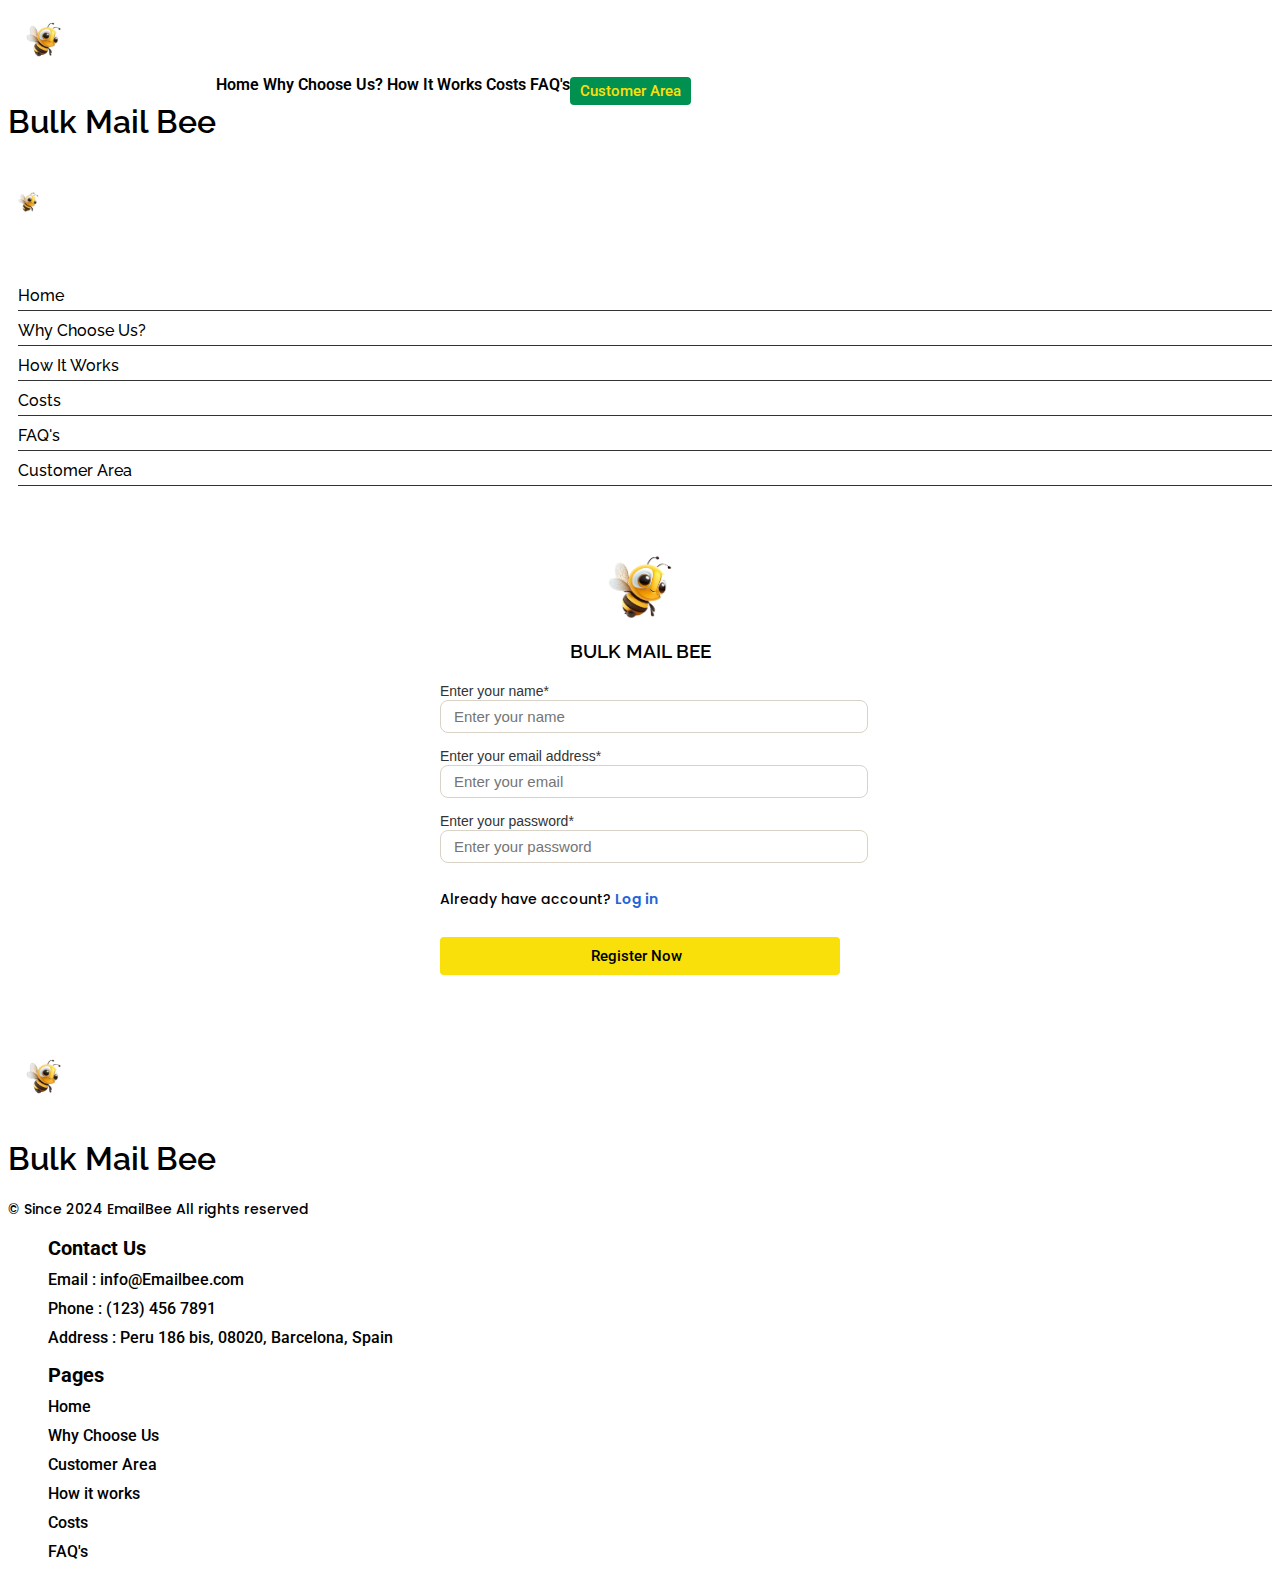
<file: register.html>
<!DOCTYPE html>
<html lang="en">
<head>
    <meta charset="UTF-8">
    <meta name="viewport" content="width=device-width, initial-scale=1.0">
    <title>Bulk Mail Bee</title>
   <link rel="icon" type="image/x-icon" href="../abc.png">

    <link href="https://fonts.googleapis.com/css2?family=Montserrat:ital,wght@0,100..900;1,100..900&family=Poppins:ital,wght@0,100;0,200;0,300;0,400;0,500;0,600;0,700;0,800;0,900;1,100;1,200;1,300;1,400;1,500;1,600;1,700;1,800;1,900&display=swap" rel="stylesheet">
    <link href="https://fonts.googleapis.com/css2?family=Montserrat:ital,wght@0,100..900;1,100..900&family=Poppins:ital,wght@0,100;0,200;0,300;0,400;0,500;0,600;0,700;0,800;0,900;1,100;1,200;1,300;1,400;1,500;1,600;1,700;1,800;1,900&display=swap" rel="stylesheet">
    <script src="https://www.google.com/recaptcha/api.js" async defer></script>
    <link rel="preconnect" href="https://fonts.googleapis.com" />
    <link rel="preconnect" href="https://fonts.gstatic.com" crossorigin />
    <link rel="preconnect" href="https://fonts.googleapis.com">
    <link rel="preconnect" href="https://fonts.gstatic.com" crossorigin>
    <link href="https://fonts.googleapis.com/css2?family=Raleway:ital,wght@0,100..900;1,100..900&family=Roboto:ital,wght@0,100;0,300;0,400;0,500;0,700;0,900;1,100;1,300;1,400;1,500;1,700;1,900&display=swap" rel="stylesheet">
    <link rel="stylesheet" href="https://cdn.jsdelivr.net/npm/bootstrap-icons@1.11.3/font/bootstrap-icons.css">
    <link
      href="https://fonts.googleapis.com/css2?family=Mukta:wght@200;300;400;500;600;700;800&family=Open+Sans:ital,wght@0,300..800;1,300..800&display=swap"
      rel="stylesheet"
    />
   <link rel="stylesheet" href="login.css">
   <link
   href="https://cdn.jsdelivr.net/npm/bootstrap@5.3.2/dist/css/bootstrap.min.css"
   rel="stylesheet"
   integrity="sha384-T3c6CoIi6uLrA9TneNEoa7RxnatzjcDSCmG1MXxSR1GAsXEV/Dwwykc2MPK8M2HN"
   crossorigin="anonymous"
/>
</head>
<body>
    <header>
        <div class="container">
            <div class="col-lg-4 d-flex justify-content-normal align-items-center">
      <img height="70px" src="logo.gif" alt="not found">
      <h1 class="mt-3">Bulk Mail Bee</h1>
    </div>
    <div class="col-lg-6 d-flex justify-content-normal align-items-center gap-4">
      <a href="index.html"> Home</a>
      <a href="whychooseus.html" >Why Choose Us?</a>
      <a href="HowItWorks.html">How It Works</a>
      <a href="costs.html">Costs</a>
      <a href="faqs.html">FAQ's</a>
    </div> 
    <div class="col-lg-2">
      <button onclick="window.location='login.html'">Customer Area</button>
    </div>       
      </div>
      <div class="respo-header">
        <div class="d-flex">
            <img height="50px" src="logo.gif" alt="not">
            <h1 class="mt-3">Bulk Mail Bee</h1>
        </div>
        
        <a  data-bs-toggle="offcanvas" href="#offcanvasExample" role="button" aria-controls="offcanvasExample" class="text-black"><i class="bi bi-list"></i></a>
    </div>
    <div class="offcanvas offcanvas-start" tabindex="-1" id="offcanvasExample" aria-labelledby="offcanvasExampleLabel">
        <div class="offcanvas-header">
          <h5 class="offcanvas-title" id="offcanvasExampleLabel"><img src="logo.gif" alt="not" height="40px"></h5>
          <button type="button" class="btn-close" data-bs-dismiss="offcanvas" aria-label="Close"></button>
        </div>
        <div class="offcanvas-body">
          <div>
         <ul>
          <li onclick="window.location='index.html'">  Home  </li>
          <li onclick="window.location='whychooseus.html'">Why Choose Us?</li>
          <li onclick="window.location='HowItWorks.html'">How It Works</li>
          <li onclick="window.location='costs.html'">Costs</li>
          <li onclick="window.location='faqs.html'">FAQ's</li>
          <li onclick="window.location='login.html'">Customer Area</li>
         </ul>
          </div>
    
        </div>
      </div>
    </header>
<div class="container-fluid">
    <div class="row">


        <!-- Right Side with Form -->
        <div class="col-12 form-section">
            <div class="form-container">
                <div class="logo d-flex justify-content-center align-items-center gap-4">
                    <img src="abc.png" alt="Logo"  width="auto" height="70px">
                <h3>Bulk Mail Bee</h3>
                </div>
          
             
                <div class="alert-box">
                     
                </div>
                <form id="register-form">
                    <div class="form-group">
                        <label for="name">Enter your name*</label>
                        <input type="text" required class="" id="name" placeholder="Enter your name">
                    </div>
                    <div class="form-group">
                        <label for="email">Enter your email address*</label>
                        <input type="email" required   id="email" placeholder="Enter your email">
                    </div>
                    <div class="form-group">
                        <label for="password">Enter your password*</label>
                        <input type="password"  required id="password" placeholder="Enter your password">
                    </div>
                    <p class="mt-3">Already have account?&nbsp;<a  href="login.html">Log in</a></p>
                    <button type="submit" class="btn-block">Register Now
                       &nbsp; <div class="spinner" id="spinner"></div>
                    </button>
                </form>
            </div>
        </div>
    </div>
</div>
<footer class="container d-flex flex-wrap mt-0">
    <div class="col-lg-4 col-md-6 col-sm-6 col-12 ">
     
     <div class="d-flex justify-content-normal align-items-center">
         <img height="70px" src="logo.gif" alt="not found">
         <h1 class="mt-3">Bulk Mail Bee</h1>
     </div>
     <p>© Since 2024 EmailBee All rights reserved</p>
   </div>
   <div class="col-lg-4 col-md-6 col-sm-6 col-12">
     <ul>
         <li class="active">Contact Us</li>
         <li>Email : info@Emailbee.com</li>
         <li>Phone : (123) 456 7891</li>
         <li>Address : Peru 186 bis, 08020, Barcelona, Spain</li>
     </ul>
   </div>
   <div class="col-lg-4 col-md-6 col-sm-6 col-12">
     <ul>
         <li class="active">Pages</li>
         <li>Home</li>
         <li>Why Choose Us</li>
         <li>Customer Area</li>
         <li>How it works</li>
         <li>Costs</li>
         <li>FAQ's</li>
     </ul>
   </div>

 </footer>
<script>

document.getElementById('register-form').addEventListener('submit', function(event) {
            event.preventDefault(); 

            var spinner = document.getElementById('spinner');
            spinner.style.display = 'inline-block'; 


            setTimeout(function() {
             document.querySelector('.alert-box').innerHTML=` <div class="alert alert-success " role="alert">
                  Successfully ! You Are Registered
                  </div> `;
                spinner.style.display = 'none'; 
            }, 4000); 
        });
</script>
<script src="https://code.jquery.com/jquery-3.5.1.slim.min.js"></script>
<script
src="https://cdn.jsdelivr.net/npm/@popperjs/core@2.11.8/dist/umd/popper.min.js"
integrity="sha384-I7E8VVD/ismYTF4hNIPjVp/Zjvgyol6VFvRkX/vR+Vc4jQkC+hVqc2pM8ODewa9r"
crossorigin="anonymous"
></script>

<script
src="https://cdn.jsdelivr.net/npm/bootstrap@5.3.2/dist/js/bootstrap.min.js"
integrity="sha384-BBtl+eGJRgqQAUMxJ7pMwbEyER4l1g+O15P+16Ep7Q9Q+zqX6gSbd85u4mG4QzX+"
crossorigin="anonymous"
></script>
</body>
</html>
</file>
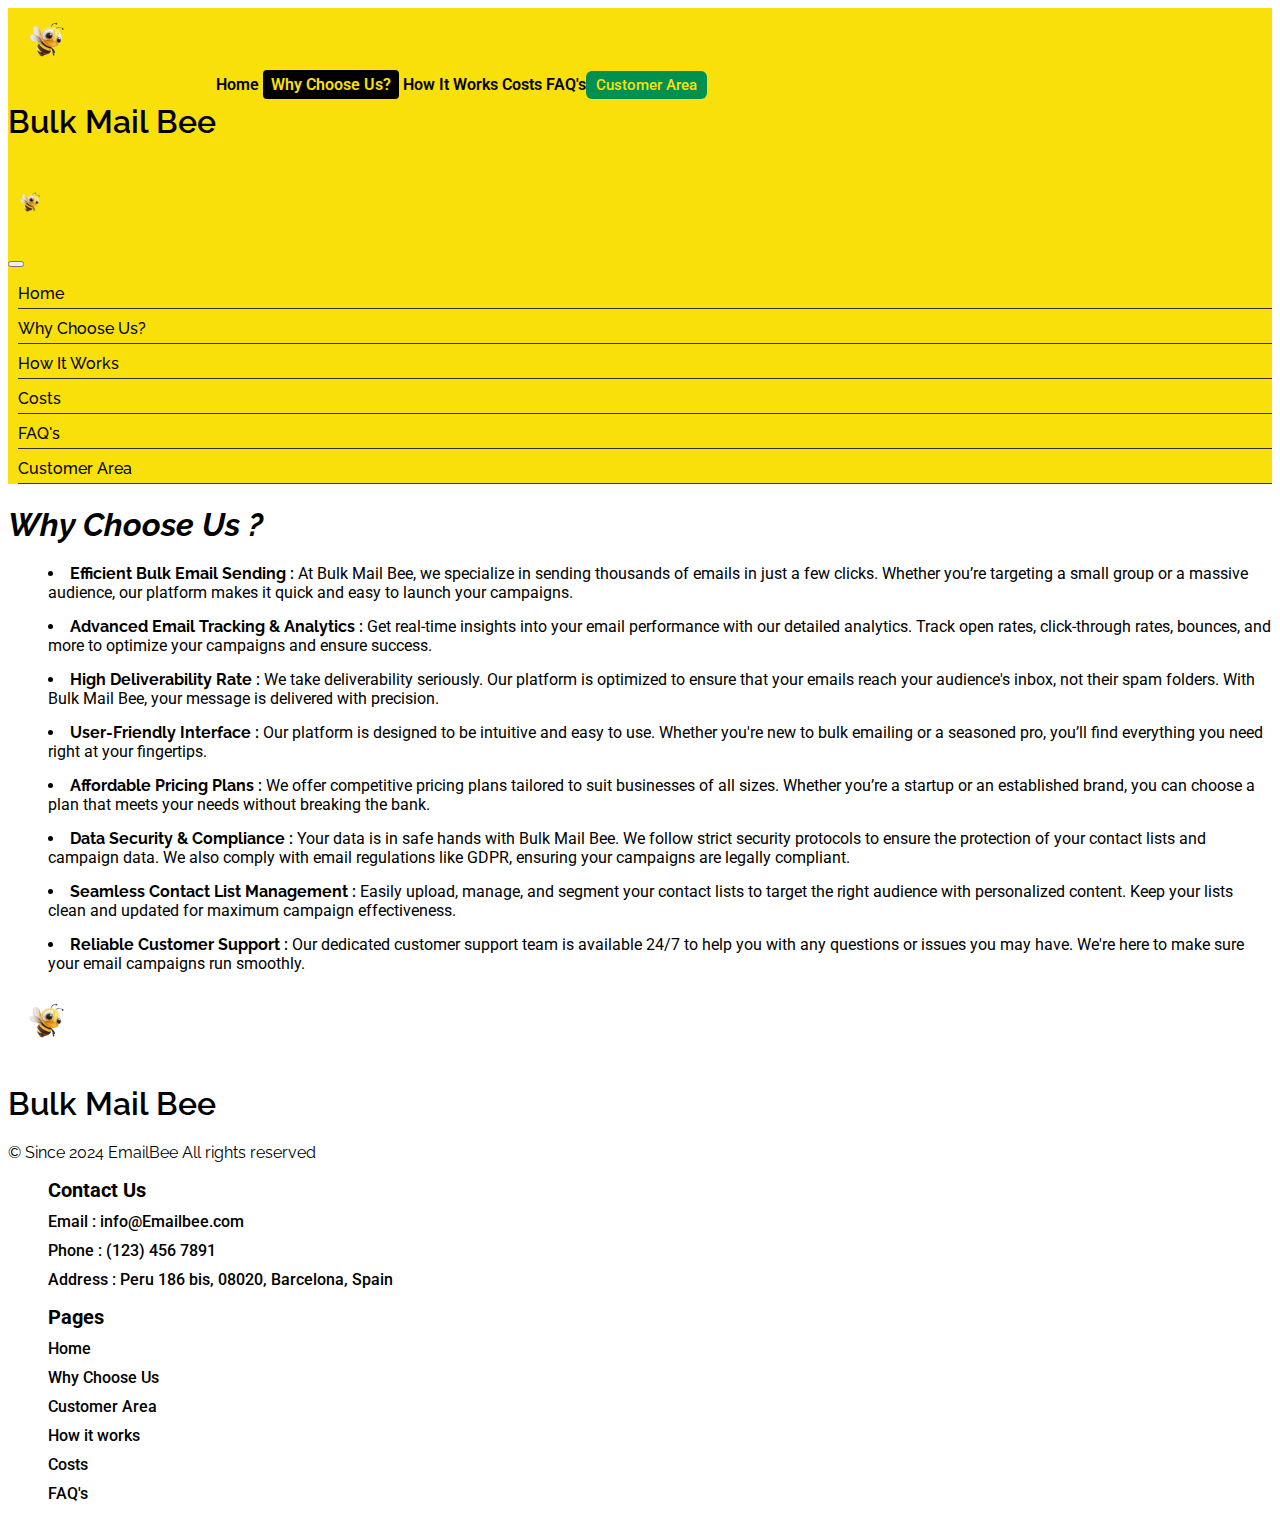
<file: whychooseus.html>
<!doctype html>
<html lang="en">
    <head>
        <title>Bulk Mail Bee</title>
        <!-- Required meta tags -->
        <meta charset="utf-8" />
        <meta
            name="viewport"
            content="width=device-width, initial-scale=1, shrink-to-fit=no"
        />
<link rel="stylesheet" href="style.css">
<link rel="stylesheet" href="pricing-2.css">
<link rel="stylesheet" href="pricing.css">
        <!-- Bootstrap CSS v5.2.1 -->
        <link rel="icon" type="image/x-icon" href="../abc.png">

        <link
            href="https://cdn.jsdelivr.net/npm/bootstrap@5.3.2/dist/css/bootstrap.min.css"
            rel="stylesheet"
            integrity="sha384-T3c6CoIi6uLrA9TneNEoa7RxnatzjcDSCmG1MXxSR1GAsXEV/Dwwykc2MPK8M2HN"
            crossorigin="anonymous"
        />
        <link rel="preconnect" href="https://fonts.googleapis.com">
<link rel="preconnect" href="https://fonts.gstatic.com" crossorigin>
<link href="https://fonts.googleapis.com/css2?family=Raleway:ital,wght@0,100..900;1,100..900&family=Roboto:ital,wght@0,100;0,300;0,400;0,500;0,700;0,900;1,100;1,300;1,400;1,500;1,700;1,900&display=swap" rel="stylesheet">
 
<link rel="stylesheet" href="https://cdn.jsdelivr.net/npm/bootstrap-icons@1.11.3/font/bootstrap-icons.css">
</head>

    <body>
        <header>
            <div class="container">
                  <div class="col-lg-4 d-flex justify-content-normal align-items-center">
            <img height="70px" src="logo.gif" alt="not found">
            <h1 class="mt-3">Bulk Mail Bee</h1>
          </div>
          <div class="col-lg-6 d-flex justify-content-normal align-items-center gap-4">
            <a href="index.html" > Home</a>
            <a href="whychooseus.html" class="active" >Why Choose Us?</a>
            <a href="HowItWorks.html">How It Works</a>
            <a href="costs.html">Costs</a>
            <a href="faqs.html">FAQ's</a>
          </div> 
          <div class="col-lg-2">
            <button onclick="window.location='login.html'">Customer Area</button>
          </div>       
            </div>
            <div class="respo-header">
                <div class="d-flex">
                    <img height="50px" src="logo.gif" alt="not">
                    <h1 class="mt-3">Bulk Mail Bee</h1>
                </div>
                
                <a  data-bs-toggle="offcanvas" href="#offcanvasExample" role="button" aria-controls="offcanvasExample" class="text-black"><i class="bi bi-list"></i></a>
            </div>
            <div class="offcanvas offcanvas-start" tabindex="-1" id="offcanvasExample" aria-labelledby="offcanvasExampleLabel">
                <div class="offcanvas-header">
                  <h5 class="offcanvas-title" id="offcanvasExampleLabel"><img src="logo.gif" alt="not" height="40px"></h5>
                  <button type="button" class="btn-close" data-bs-dismiss="offcanvas" aria-label="Close"></button>
                </div>
                <div class="offcanvas-body">
                  <div>
                 <ul>
                    <li onclick="window.location='index.html'">  Home  </li>
                    <li onclick="window.location='whychooseus.html'">Why Choose Us?</li>
                    <li onclick="window.location='HowItWorks.html'">How It Works</li>
                    <li onclick="window.location='costs.html'">Costs</li>
                    <li onclick="window.location='faqs.html'">FAQ's</li>
                    <li onclick="window.location='login.html'">Customer Area</li>
                 </ul>
                  </div>
         
                </div>
              </div>
        </header>
        <main>

     <section class="container pt-5 pb-5 section-6">
    <h1 class="text-center">Why Choose Us ? </h1>   
   <div class="mt-5">
    <ul>
        <li>
            <strong>Efficient Bulk Email Sending : </strong>
            At Bulk Mail Bee, we specialize in sending thousands of emails in just a few clicks. Whether you’re targeting a small group or a massive audience, our platform makes it quick and easy to launch your campaigns.
        </li>
        <li>
            <strong>Advanced Email Tracking & Analytics : </strong>
            Get real-time insights into your email performance with our detailed analytics. Track open rates, click-through rates, bounces, and more to optimize your campaigns and ensure success.
        </li>
        <li>
            <strong>High Deliverability Rate : </strong>
            We take deliverability seriously. Our platform is optimized to ensure that your emails reach your audience's inbox, not their spam folders. With Bulk Mail Bee, your message is delivered with precision.
        </li>
        <li>
            <strong>User-Friendly Interface : </strong>
            Our platform is designed to be intuitive and easy to use. Whether you're new to bulk emailing or a seasoned pro, you’ll find everything you need right at your fingertips.
        </li>
        <li>
            <strong>Affordable Pricing Plans : </strong>
            We offer competitive pricing plans tailored to suit businesses of all sizes. Whether you’re a startup or an established brand, you can choose a plan that meets your needs without breaking the bank.
        </li>
        <li>
            <strong>Data Security & Compliance : </strong>
            Your data is in safe hands with Bulk Mail Bee. We follow strict security protocols to ensure the protection of your contact lists and campaign data. We also comply with email regulations like GDPR, ensuring your campaigns are legally compliant.
        </li>
        <li>
            <strong>Seamless Contact List Management : </strong>
            Easily upload, manage, and segment your contact lists to target the right audience with personalized content. Keep your lists clean and updated for maximum campaign effectiveness.
        </li>
        <li>
            <strong>Reliable Customer Support : </strong>
            Our dedicated customer support team is available 24/7 to help you with any questions or issues you may have. We're here to make sure your email campaigns run smoothly.
        </li>
    </ul>
   </div>
    </section>
        </main>
        <footer class="container d-flex flex-wrap mt-4">
           <div class="col-lg-4 col-md-6 col-sm-6 col-12 ">
            
            <div class="d-flex justify-content-normal align-items-center">
                <img height="70px" src="logo.gif" alt="not found">
                <h1 class="mt-3">Bulk Mail Bee</h1>
            </div>
            <p>© Since 2024 EmailBee All rights reserved</p>
          </div>
          <div class="col-lg-4 col-md-6 col-sm-6 col-12">
            <ul>
                <li class="active">Contact Us</li>
                <li>Email : info@Emailbee.com</li>
                <li>Phone : (123) 456 7891</li>
                <li>Address : Peru 186 bis, 08020, Barcelona, Spain</li>
            </ul>
          </div>
          <div class="col-lg-4 col-md-6 col-sm-6 col-12">
            <ul>
                <li class="active">Pages</li>
                <li>Home</li>
                <li>Why Choose Us</li>
                <li>Customer Area</li>
                <li>How it works</li>
                <li>Costs</li>
                <li>FAQ's</li>
            </ul>
          </div>

        </footer>
        <script src="script.js"></script>



   
        <!-- Bootstrap JavaScript Libraries -->
        <script
            src="https://cdn.jsdelivr.net/npm/@popperjs/core@2.11.8/dist/umd/popper.min.js"
            integrity="sha384-I7E8VVD/ismYTF4hNIPjVp/Zjvgyol6VFvRkX/vR+Vc4jQkC+hVqc2pM8ODewa9r"
            crossorigin="anonymous"
        ></script>

        <script
            src="https://cdn.jsdelivr.net/npm/bootstrap@5.3.2/dist/js/bootstrap.min.js"
            integrity="sha384-BBtl+eGJRgqQAUMxJ7pMwbEyER4l1g+O15P+16Ep7Q9Q+zqX6gSbd85u4mG4QzX+"
            crossorigin="anonymous"
        ></script>
    </body>
</html>
</file>
<file: style.css>
body{
    scroll-behavior: smooth;
    
   
    color: #000;
    font-family: "Raleway";
}
header{
    background-color: #F9E00B;
}
header h1 , footer h1{
    font-weight: 600;
    font-size: 32px;
    font-family: "Raleway";
}
header .container{
    display: flex;
    justify-content: normal;
    align-items: center;
}
header .container  a {
    font-family: "Roboto";
 text-decoration: none !important;
 font-weight: 600;
 color: #000;
   
}
header .container  a.active{
    background-color: #000;
    color: #F9E00B;
    padding: 5px 8px;
    border-radius: 4px;
}
header .container button{
    background-color: #009050;
    color: #F9E00B;
    border: none;
    font-weight: 500;
    font-family: "Roboto";
    outline: none;
    border-radius: 6px;
    padding: 5px 10px;
    font-size: 15px;
}
section h1{
    font-style: italic;
}
.section-1{
    padding-top: 40px;
    padding-bottom: 20px;

}

section h4{
    font-size: 19px;
    font-family: "Roboto";
    font-weight: 600;
    margin-top: 30px;
}
.section-1{
    background-color: #FCFAF4;
    border-bottom: 2px solid #000;
}
.section-2 , .section-3,.section-4{
    background-color:  #F7F2E0;
}
.box-parent{
    gap: 10px;
    display: flex;
    justify-content: center;
    align-items: center;
    flex-wrap: wrap;
}
.box-parent span{
    font-size: 100px;
    position: relative;
    top: -10px;
}
.boxes{
    background-color: #000;
    padding: 0px 15px;
    height: 70px;
padding-top: 10px;
    font-family: "Roboto";
    font-weight: 500;
    width: 210px;
    text-align: center;
    color: #F9E00B;
    border-radius: 4px;
    
}
@media only screen and (min-width:300px) and (max-width:995px){
    .how-it-works{
        flex-wrap:  wrap !important;
    }
    header .container{
        display: none !important;
    }
    .respo-header{
        display: flex !important;
        justify-content: space-between;
        padding: 0px 15px;
        align-items: center;
    }
    .respo-header i{
        font-size: 30px;
       
    }
    .respo-header h1{
        font-size: 25px;
    }
    .box-parent span{
display: none;
    }
    .boxes{
        margin-top: 10px;

    }
}
.respo-header{
    display: none;
}
.slider {
    -webkit-appearance: none;
    width: 100%;
    height: 8px;
    background: #fff;
    outline: none;
    border-radius: 5px;
    margin: 30px 0;
    cursor: pointer;
    border: 1px solid #000;
}

.slider::-webkit-slider-thumb {
    -webkit-appearance: none;
    appearance: none;
    width: 20px;
    height: 20px;
    background: #000;
    border-radius: 50%;
    cursor: pointer;
    position: relative;
}

.tooltip {
    position: absolute;
    bottom: 180px; /* Position tooltip below the slider thumb */
    left: 0;
    transform: translateX(-50%);
    padding: 5px 10px;
    background-color: #007bff;
    color: white;
    border-radius: 5px;
    font-size: 14px;
    opacity: 1;
    transition: opacity 0.3s, left 0.3s;
    pointer-events: none;
}

.slider-container .slider::-webkit-slider-thumb {
    position: relative;
    z-index: 2;
}

.slider-container:hover .slider::-webkit-slider-thumb {
    background-color: #000;
}
.section-2 h2{
    font-family: "Roboto";
    font-weight: 600;
    font-size: 20px;
    color: #f25f0a;
}
.col-lg-5 h3{
    font-size: 20px;
    font-family: "Roboto";
    font-weight: 600;   
    background-color: #fff;
    color: #f25f0a;
    padding: 5px 15px;
    border-radius: 6px;
}
.create-acc{
    height: 34px;
    border: none;
    outline: none;
    background-color: #009050;
    color: #F9E00B;
    font-family: "Roboto";
    font-weight: 500;
    padding: 0px 10px;
    border-radius: 6px;
}
@media only screen and (min-width:300px) and (max-width:550px){
    .mobile-parent{
        justify-content: center;
        margin-bottom: 15px;
    }
    .div-2{
        flex-wrap: wrap;
    }
    .div-2 h2{
        width: 100%;
        text-align: center;
    }
    .div-2 div{
        display: flex; 
        justify-content: center;
        gap:0px;
        width: 100%;
    }
    .modal-body div{
        width: 100%;
    }
.section-8{
    overflow: hidden !important;
}

}
ul li{
    font-family: "Roboto";
    list-style: none;
    font-weight: 400;
    font-size: 16px;
}
ul li.active{
    font-size: 20px;
    font-weight: 700;
}
.section-4 p{
    margin-bottom: 5px;
    font-weight: 400;
    font-size: 18px;
    font-family: "roboto";
}
.section-4 strong{
    font-family: "Raleway";
    font-weight: 700;
}
.offcanvas-body ul {
    padding-left: 10px;
}
.offcanvas-body ul li{
    margin-top: 10px;
    font-family: "Raleway";
    font-weight: 500;
    border-bottom: 1px solid #333;
    padding-bottom: 5px;
    font-size: 16px;
}
footer ul li{
    margin-top: 10px;
    font-weight: 500;
    font-family: "Roboto";
}
#pricing h2{
    font-family: "Raleway";
}
.tabs-main-content{
    height: 150px;
}
.tabs-main-content ul{
     padding: 0px ;
}
.tabs-main-content ul li{
    font-size: 18px;
    font-weight: 500;
    font-family: "Roboto";
    margin-top: 10px;
}
.modal-body ul{
    padding: 0px;
}
.modal-body ul li{
    list-style: none;
    display: flex;
    gap: 10px;
    justify-content: normal;
    align-items: center;
    margin-top: 15px;
}
.modal-body ul li img{
    height: 30px;
    width: 30px;
    object-fit: cover;
 
}
.modal-body ul li p{
    font-size: 16px;
    position: relative;
    top: 10px;
    font-weight: 400;
    font-family: "Roboto";
}
.modal-body ul li input{
    width: 15px;
    height: 15px;
}
.modal{
    --bs-modal-width: 700px !important;
}
.modal-body{
    padding-left:50px !important ;
    padding-right: 50px !important;
}
.reset-btn{
    background-color: #009050 !important; 
    font-weight: 500 !important;
    font-family: "Raleway" !important;
    border: none !important ;
    
}
.ok-btn{
    background-color: #F9E00B !important;
    border: none !important ;

    font-weight: 500 !important;
    font-family: "Raleway" !important;
    color: #000 !important;
}
.geo-location li{
    display: flex;
    justify-content: space-between;
    margin-top: 5px;

}
.geo-location li select{
border: none;
outline: none;
font-size: 14px;
border-radius: 4px;
width: 45%;

}

@media only screen and (min-width:1400px){
    .home-page section{
        padding-left: 10%;
        padding-right: 10%;
    
    }
}
@media only screen and (min-width:785px) and (max-width:1399px){
    .home-page section{
        padding-left: 5%;
        padding-right: 5%;
    
    }
    .boxes{
        width:170px !important;
        font-size: 14px !important;
    }
}
.accordion-header button{
    background-color: #fff ;
    color: #000;
    font-weight: 600;
    border: none;
}
.accordion-button:focus{
    border: none;
    box-shadow: none;
}
.accordion-button::after{
    background-color: #fff;
}
.accordion-button:not(.collapsed){
    background-color:#fff !important ;
    border: none !important;
}
.accordion-body{
    background-color:#F9E00B;
    color: #000;
}
.section-6 ul li{
list-style:inside;
margin-top: 15px;
}
.section-6 ul li strong{
font-family: "Raleway";

}
.how-it-works div{
    box-shadow: 4px 4px 16px 2px #0000001a;
   
    border-radius:6px;
  
}
.how-it-works div:hover{
    background-color: #f9fafb;
    cursor: pointer;
    transition: all 200ms ease-in;
}
.how-it-works div p{
    font-family: "Raleway";
    font-size: 14px;
    font-weight: 500;
    text-align: center;
    word-spacing: 2px;
    padding: 0px 10px;
}
.how-it-works div img{
    border-radius: 6px;
}
.video-box video{
    border-radius: 10px;
    box-shadow: 0 20px 25px -5px #0000001a, 0 10px 10px -5px #0000000a;
    object-fit: cover;
    object-position: center;
    width: 100%;
}
.section-5 p , .section-8 p {
    font-family: "Raleway";
    font-weight: 500;
    margin-top: 15px;
}
.section-5 ul li , .section-8 ul li{
    list-style-type: disc;
    font-family: "Raleway";
    font-weight: 500;
    font-size: 14px;
    margin-top: 10px;
}
.mobile-image{
    animation: abc 4s infinite ease-in-out;
    position: relative;
    opacity: 1;
    transform: translateY(0px);

}
@keyframes abc{
    0%{

        opacity: 0;
        transform: translateY(-200px);
    }
    50%{
        opacity: 1;
        transform: translateY(0px);
    }
    150%{

        opacity: 0;
        transform: translateY(-200px);
    }
}
.message-image{
    position: absolute;
    top: 65%;
    animation: efg 4s infinite ease-in-out;
    opacity: 1;
    left: 40px;
}
@keyframes efg{
    0%{

        opacity: 0;
        transform: translateX(200px);
    }
    50%{
        opacity: 1;
        transform: translateX(0px);
    }
    150%{

        opacity: 0;
        transform: translateX(200px);
    }
}
.email-parent img{
    width: 380px;
    height: 240px;
    border-radius: 10px;
}
.email-parent{
    position: relative;

}
.first-image{
position: relative;
animation: firstImage 7s infinite ease-in-out;

}
.second-image{
position: relative;
top:-10%;
left:20%;
animation: secondImage 7s infinite ease-in-out;

}
@keyframes firstImage {
    0% {
        transform: translateX(300px);
        opacity: 0.1;
    }
    35% {
        transform: translateX(0px);
        opacity: 1;
    }
    50% {
        transform: translateX(0px);
        opacity: 1;
    }
    75% {
        transform: translateY(-200px);
        opacity: 0;
    }
    100% {
        transform: translateY(0px);
        opacity: 1;
    }
}
@keyframes secondImage {
    0% {
        transform: translateX(-300px);
        opacity: 0.1;
    }
    35% {
        transform: translateX(0px);
        opacity: 1;
    }
    50% {
        transform: translateX(0px);
        opacity: 1;
    }
    75% {
        transform: translateY(200px);
        opacity: 0;
    }
    100% {
        transform: translateY(0px);
        opacity: 1;
    }
}
</file>
<file: pricing-2.css>
.tabs {
    background-color: transparent;
    flex-basis: 0;
    flex-grow: 1;
    text-align: center;
    border-radius: 0;
    border: initial
}

.main-tabs {
    display: flex;
    flex-wrap: wrap;
    padding-left: 0;
    margin-bottom: 0;
    list-style: none
}

.tabs a.active {
    color: #15c11e;
    border-bottom: 2px solid #15c11e
}

.tabs a {
    color: #000;
    border-bottom: none;
    border-radius: 24px;
    align-items: center;
    cursor: pointer;
    display: flex;
    flex-direction: row;
    flex-wrap: nowrap;
    height: 80px;
    justify-content: center;
    padding: 24px 0;
    transition: none
}

.tabs a.active div {
    color: #15c11e
}

.tabs a div {
    font-size: 20px;
    color: #000
}

.tabs-content-main .pricing-card-main.active,
.tabs-parent {
    display: block
}

.tabs-content {
    display: flex;
    
    gap: 15px;
    justify-content: center;
    position: relative;
    width: 100%;
    margin-top: 25px
}

.pricing-card-main {
    align-content: center;
    border-radius: 24px;
    display: flex;
    flex-direction: column;
    flex-wrap: nowrap;
    padding: 0;
    position: relative;
    width: 100%;
    max-width: 327px;
    min-width: 200px
}

.pricing-card {
    height: 400px;
    min-height: 400px;
    background: var(--marketing-white, #fff);
    color: #000;
    gap: 32px;
    border: 2px solid #F9E00B !important;
    max-height: 400px;
    display: flex;
    flex: 1 1;
    flex-direction: column;
   
    padding: 24px;
    text-align: center;
    border-top-left-radius: 24px !important;
    border-top-right-radius: 24px !important
}

.pricing-card h6 {
    color: var(--main);
    margin-bottom: 4px;
    font-size: 20px;
    font-weight: 700;
    font-family: var(--para)
}

.pricing-card span,
.pricing-features-content ul li span {
    font-size: 14px;
    font-family:"Raleway";
    color: #000
}

.pricing-card h4 {
    font-size: 32px;
    color: #000;
    font-family: "Roboto";
    font-weight: 600
}

.pricing-card-main a,
.pricing-features-content span {
    font-size: 16px;
    font-family: var(--para);
    font-weight: 600
}

.pricing-card button {
    margin-top: 12px;
    background-color: #F9E00B;
    color: #fff;
    border: 2px solid var(--second);
    border-radius: 16px;
    padding: 8px 12px;
    position: relative;
    text-align: center;
    transition: .5s;
    white-space: nowrap;
    display: flex;
    justify-content: center;
    max-width: 100%;
    box-sizing: border-box;
    align-items: center
}
.pricing-card button.active{
    background-color: #fff;
    
}
.pricing-card button.active span {
    color: #000;
}
.pricing-card button span {
    padding: 0 16px;
    overflow: hidden;
    text-overflow: ellipsis;
    white-space: nowrap;
    font-size: 18px;
    font-family: "Raleway";
    font-weight: 500;
    color: #000
}

.pricing-features {
    min-height: 375px;
    background-color: #fff;
    border: 2px solid #F9E00B;
    border-bottom-left-radius: 24px;
    border-bottom-right-radius: 24px;
    border-top: 0;
    display: flex;
    flex: 1 1;
    flex-direction: column;
    justify-content: space-between;
    padding: 24px;
    gap: 30px
}

.pricing-features-content {
    color: #1b1b1b;
    gap: 16px;
    display: flex;
    flex-direction: column
}

.pricing-features-content ul {
    gap: 8px;
    display: flex;
    flex-direction: column;
    margin: 0;
    padding: 0
}

.pricing-features-content li {
    align-items: center;
    display: inline-flex;
    gap: 0;
    list-style: none
}

.pricing-features-content ul li img {
    height: 16px;
    width: 16px
}

.pricing-features-content ul li span {
    margin-left: 8px;
    font-weight: 400
}

.pricing-card-main a {
    align-items: center;
    display: inline-flex;
    outline: 0;
    font-family: "Raleway";
    position: relative;
    text-underline-offset: .25rem;
    color: #000
}

.pricing-card-main a svg {
    height: 16px;
    width: 16px;
    margin-left: 8px
}
@media only screen and (min-width:300px ) and (max-width:950px){
    .tabs-content{
        flex-wrap: wrap !important;
    }
}
</file>
<file: pricing.css>
.plan-selector button.active,
.pricing-main {
    background-color: #fff
}

.pricing-main p,
.recommanded-items p {
    font-family: "Roboto";
    font-size: 16px;
    color: #000
}

.pricing-2-main button,
.pricing-card button {
    min-height: 48px;
    box-shadow: 0 2px 4px -2px rgba(27, 27, 27, .1), 0 4px 8px -2px rgba(27, 27, 27, .14)
}

.pricing-card button,
.pricing-card-main a,
.recommanded-items a,
.tabs a {
    text-decoration: none
}

.pricing-main {
    width: 100%;
    overflow: hidden;
    font-family: var(--para);;
    border-right: 2px solid #F9E00B
}

.pricing-main-2 {
    padding: 40px 10px
}

.pricing-main-3 {
    display: flex;
    flex-direction: column;
    gap: 20px
}

.plan-selector {
    display: grid;
    grid-template-columns: repeat(3, 1fr);
    border-radius: 16px;
    background-color: var(--main);
    padding: 4px
}

.plan-selector button {
    padding: 16px 24px;
    background-color: transparent;
    height: 96px;
    cursor: pointer;
    border: none;
    outline: 0;
    border-radius: 15px
}

.plan-selector button div {
    width: 100%;
    align-items: center;
    display: grid;
    margin: auto;
    text-align: center;
    color: #fff
}

.plan-selector button div h5 {
    font-size: 18px !important;
    font-weight: 600 !important;
    font-family: var(--para) !important;
    color: #fff
}

.plan-selector button div span {
    font-size: 12px;
    font-weight: 500;
    font-family:var(--para);
}

.plan-selector button.active h5,
.plan-selector button.active span {
    color: #000
}

.price-range-main {
    width: 90%;
    margin-left: auto;
    margin-bottom: 32px;
    margin-right: auto
}

.range-container {
    width: 100%;
    margin: 20px auto;
    text-align: center;
    position: relative
}

.range-slider2 {
    width: 100%;
    height: 6px;
    -webkit-appearance: none;
    appearance: none;
    background: linear-gradient(to right, #F9E00B 0, #F9E00B 0, #F9E00B 0, #F9E00B 100%);
    border-radius: 5px;
    outline: 0;
    position: relative;
    z-index: 1
}

.range-slider2::-webkit-slider-thumb {
    -webkit-appearance: none;
    appearance: none;
    width: 23px;
    height: 23px;
    background: #F9E00B;
    border-radius: 50%;
    cursor: pointer;
    position: relative;
    z-index: 2
}

.range-ticks {
    display: flex;
    justify-content: space-between;
    margin-top: 10px;
    position: absolute;
    width: 100%;
    top: 25px
}

.range-tick-label {
    color: #000;
    font-size: 14px;
    white-space: nowrap;
    font-family:"Roboto";
}

.recommanded-button {
    background-color: var(--second);
    border-radius: .5rem;
    margin-bottom: 0;
    padding: 8px 16px;
    width: max-content;
    border: none;
    color: #fff;
    outline: 0;
    font-size: 14px;
    font-weight: 500
}

.recommanded-items {
    border-bottom: 1px solid #474747;
    padding-bottom: 16px;
    padding-top: 16px;
    display: flex;
    justify-content: space-between;
    align-items: center
}

.recommanded-items p {
    font-weight: 700;
    margin-bottom: 2px
}

.recommanded-items span {
    font-size: 12px;
    font-weight: 500;
    color: #000;
    font-family: var(--para);
}

.recommanded-items a span {
    color:#000;
    text-decoration: none;
    font-size: 16px;
    font-weight: 500
}

.pricing-parent {
    border-radius: 40px;
    display: grid;
    border: 2px solid #F9E00B;
    overflow: hidden;
    width: 85%;
    margin-bottom: 30px;
    margin-left: auto;
    margin-right: auto;
    grid-template-columns: 8fr 3fr
}

.pricing-2 {
    padding: 32px 16px;
    display: grid;
    place-items: normal;
    background-color: #fff;
}

.pricing-2-main {
    display: flex;
    flex-direction: column;
    gap: 24px
}

.pricing-2-main p {
    font-family: var(--para);
    font-size: 20px;
    font-weight: 600;
    color: #000
}

.pricing-2-main span {
    color: #1b1b1b;
    font-weight: 500;
    font-size: 16px;
    font-family:"Roboto";
}

.plan-3 h6,
.tabs a div {
    font-weight: 700;
    font-family:var(--para);
}

.plan-3 {
    margin-top: 10px;
    padding-top: 20px;
    border-top: 1px solid #474747
}

.plan-3 h6 {
    font-size: 22px;
    color: #000;
    font-family: "Roboto";
}

.pricing-2-main button {
    background-color: #F9E00B;
    border-radius: 16px;
    padding: 8px 12px;
    width: 100%;
    border: none;
    outline: 0;
    color: #000;
    margin-top: 20px;
    font-family: "Raleway";
    font-weight: 600
}

.pricing-2-main button:hover {
    background-color: #fff;
    border: 2px solid var(--main);
    color: #000;
    transition: .4s ease-in-out
}

@media only screen and (min-width:300px) and (max-width:950px) {
    .plan-selector {
        grid-template-columns: 1fr;
        border-radius: .75rem
    }
    .pricing-parent {
        grid-template-columns: 1fr;
        border-radius: 1rem
    }
    .pricing-main-2 {
        border-bottom: 2px solid #3b3585;
        padding: 0
    }
    .pricing-main {
        padding: 1.5rem;
        border-right: none
    }
    .pricing-2 {
        padding: 0 1rem 2rem
    }
    .plan-selector button div h5 {
        font-size: 1rem
    }
    .plan-selector button {
        height: auto;
        border-radius: .75
    }
    .pricing-main-3 {
        gap: 2rem
    }
    .recommanded-items {
        display: grid;
        place-items: start;
        grid-gap: 1.25rem;
        padding-top: .75rem
    }
    .recommanded-button {
        margin-bottom: 5px
    }
}

@media only screen and (min-width:320px) and (max-width:550px) {
    .range-ticks {
        display: none
    }
    .price-range-main {
        margin-bottom: 0
    }
    .pricing-2-main span,
    .recommanded-items a span {
        font-size: 14px
    }
    .main-tabs {
        flex-direction: column
    }
    .plan-3 h6 {
        font-size: 18px
    }
    .tabs a {
        padding: 0 !important;
        height: 50px !important
    }
    .tabs a div {
        font-size: 15px !important
    }
}
</file>
<file: login.css>
.form-group{
    margin-bottom: 2px;
}
button{
    margin-top: 12px;
font-family: "Roboto";
font-size: 15px;
font-weight: 500;
text-align: center;
background: #F9E00B !important;
border: 0 !important;
border-radius: 4px !important;
padding: 10px 28px !important;
color: #000 !important;
width: 100%;
}
button:focus{
    border: none !important;
    outline: none !important;
}
label{
font-family: "arial";
font-weight: 500;
font-size: 14px;
color: #333;
margin-bottom: 5px;
}
.form-section {
    display: flex;
    align-items: center;
    justify-content: center;
    height: fit-content;
    padding-top: 50px;
    padding-bottom: 70px;
}

.form-container {
    width: 80%;
    max-width: 400px;
}
input{
    border-radius: 8px;
margin-bottom: 12px;
padding: 7px 13px;
border: none;
font-size: 15px;
background-color: transparent;
width: 100%;
height: auto;
border: #D9D3C7 1px solid;
outline: none;
font-family: arial;
}

.logo {
    text-align: center;
    margin-bottom: 20px;
}
p{
    font-family: "Poppins";
    font-size: 14px;
    margin-bottom: 15px;
    font-weight: 500;
}
a{
    color: rgb(33, 100, 217);
    font-weight: 600;
    
    text-decoration: none;
}
h3{
font-family: "Raleway" !important;
font-weight: 600 !important;
margin-top: 14px;
text-transform: uppercase;
}

/* Media query for responsiveness */
@media (max-width: 800px) {
    .full-background {
        display: none;
    }
    .form-section {
        width: 100%;
        height: 100vh;
    }
}
.spinner {
    display: none;
    border: 4px solid transparent;
    border-radius: 50%;
    border-top: 4px solid #000;
    width: 16px;
    height: 16px;
    -webkit-animation: spin 1s linear infinite;
    animation: spin 1s linear infinite;
}

@-webkit-keyframes spin {
    0% { transform: rotate(0deg); }
    100% { transform: rotate(360deg); }
}

@keyframes spin {
    0% { transform: rotate(0deg); }
    100% { transform: rotate(360deg); }
}
header h1 , footer h1{
    font-weight: 600;
    font-size: 32px;
    font-family: "Raleway";
}
header .container{
    display: flex;
    justify-content: normal;
    align-items: center;
}
header .container  a {
    font-family: "Roboto";
 text-decoration: none !important;
 font-weight: 600;
 color: #000;
   
}
header .container  a.active{
    background-color: #000;
    color: #F9E00B;
    padding: 5px 8px;
    border-radius: 4px;
}
header .container button{
    width: auto !important;
    background-color: #009050 !important;  
    color: #F9E00B !important;
    border: none;
    font-weight: 500;
    font-family: "Roboto";
    outline: none;
    border-radius: 4px;
    padding: 5px 10px !important;
    font-size: 15px !important;
}footer ul li{
    margin-top: 10px;
    font-weight: 500;
    font-family: "Roboto";
}
ul li{
    font-family: "Roboto";
    list-style: none;
    font-weight: 400;
    font-size: 16px;
}
ul li.active{
    font-size: 20px;
    font-weight: 700;
}
@media only screen and (min-width:300px) and (max-width:995px){
    header .container{
        display: none !important;
    }
    .respo-header{
        display: flex !important;
        justify-content: space-between;
        padding: 0px 15px;
        align-items: center;
    }
    .respo-header i{
        font-size: 30px;
       
    }
    .respo-header h1{
        font-size: 25px;
    }
    .box-parent span{
display: none;
    }
    .boxes{
        margin-top: 10px;

    }
}
.respo-header{
    display: none;
}
.offcanvas-body ul {
    padding-left: 10px;
}
.offcanvas-body ul li{
    margin-top: 10px;
    font-family: "Raleway";
    font-weight: 500;
    border-bottom: 1px solid #333;
    padding-bottom: 5px;
    font-size: 16px;
}
.offcanvas button{
    background-color: transparent !important;
    color: #000 !important;
    padding: .25em .25em !important ;
    background: transparent var(--bs-btn-close-bg) center / 1em auto no-repeat !important; 
}
@media only screen and (min-width:300px) and (max-width:550px){
    .form-section{
        padding-top: 50px !important;
        padding-bottom: 70px !important;
        height: fit-content;
    }
}
@media only screen and (min-width:1600px) {
    .form-section{
        padding-top: 80px !important;
        padding-bottom: 100px !important;
        height: 100%;
    }
}
.payment-page{
    margin-top: 40px;

}
#buttonText{
    font-family: "Roboto";
    font-weight: 500;
}
</file>
